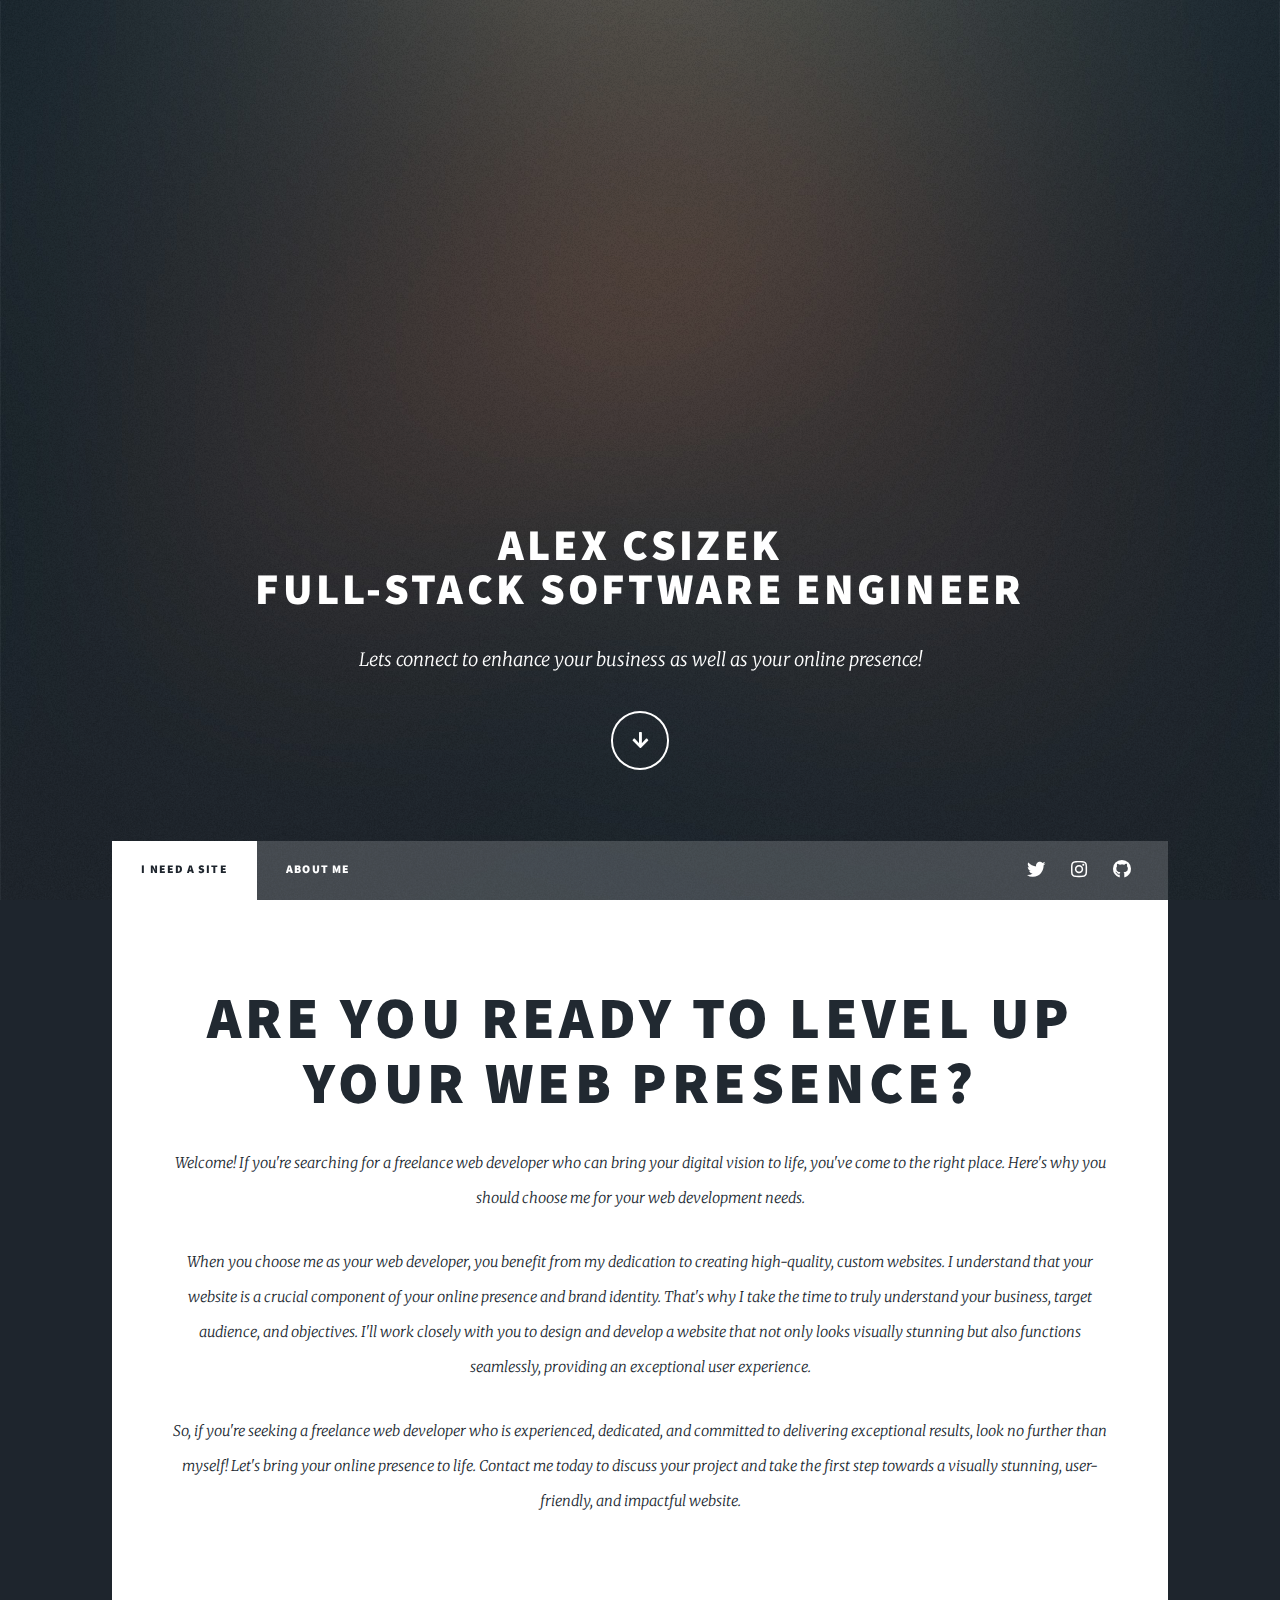
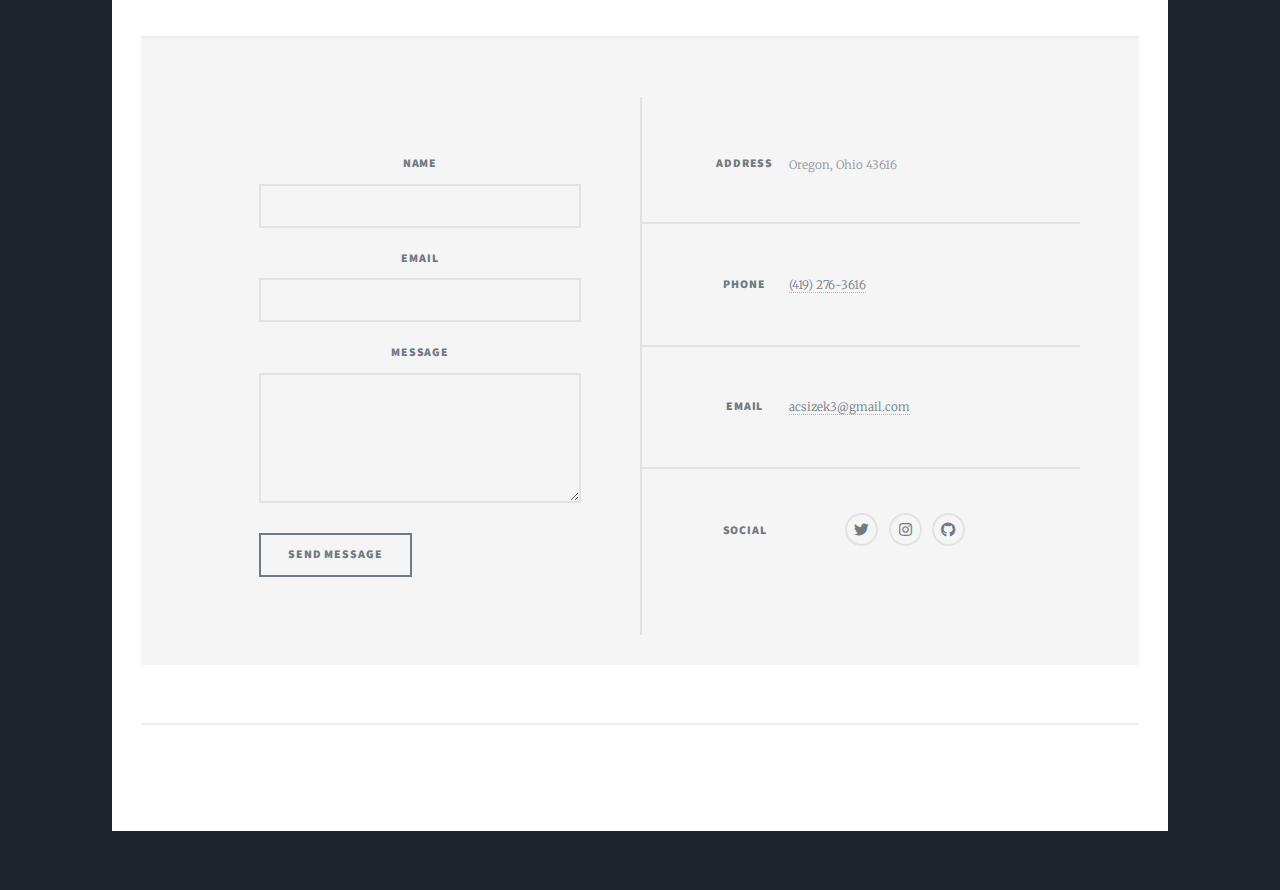
<file: index.html>
<!DOCTYPE HTML>
<!--
	Massively by HTML5 UP
	html5up.net | @ajlkn
	Free for personal and commercial use under the CCA 3.0 license (html5up.net/license)
-->
<html>
	<head>
		<title>Alex Csizek | Software Engineer</title>
		<meta charset="utf-8" />
		<meta name="viewport" content="width=device-width, initial-scale=1, user-scalable=no" />
		<link rel="stylesheet" href="assets/css/main.css" />
		<noscript><link rel="stylesheet" href="assets/css/noscript.css" /></noscript>
	</head>
	<body class="is-preload">

		<!-- Wrapper -->
			<div id="wrapper" class="fade-in">

				<!-- Intro -->
					<div id="intro">
						<h1>Alex Csizek<br />
						full-stack software engineer</h1>
						<p>Lets connect to enhance your business as well as your online presence!</p>
						<ul class="actions">
							<li><a href="#header" class="button icon solid solo fa-arrow-down scrolly">Continue</a></li>
						</ul>
					</div>

				<!-- Header -->
					<header id="header">
						<a href="index.html" class="logo">Home</a>
					</header>

				<!-- Nav -->
					<nav id="nav">
						<ul class="links">
							<li class="active"><a href="index.html">I need a site</a></li>
							<li><a href="generic.html">About Me</a></li>
							<!--<li><a href="elements.html">Projects</a></li>-->
						</ul>
						<ul class="icons">
							<li><a href="https://twitter.com/AlexCsizek_Dev" class="icon brands fa-twitter"><span class="label">Twitter</span></a></li>
							<li><a href="https://www.instagram.com/csizekalex/" class="icon brands fa-instagram"><span class="label">Instagram</span></a></li>
							<li><a href="https://github.com/acsizek" class="icon brands fa-github"><span class="label">GitHub</span></a></li>
						</ul>
					</nav>

				<!-- Main -->
					<div id="main">

						<!-- Featured Post -->
							<article class="post featured">
								<header class="major">
									
									<h2>Are you ready to level up your web presence?</h2>
									<p>Welcome! If you're searching for a freelance 
										web developer who can bring your digital vision to life, you've come to the right place. 
										Here's why you should choose me for your web development needs.</p>
										<p>When you choose me as your web developer, you benefit from my dedication to creating high-quality, custom websites. I understand that your website is a crucial component of your online presence and brand identity. 
											That's why I take the time to truly understand your business, target audience, and objectives. 
											I'll work closely with you to design and develop a website that not only looks visually stunning but also functions seamlessly, providing an exceptional user experience.</p>
										<p>So, if you're seeking a freelance web developer who is experienced, dedicated, and committed to delivering exceptional results, look no further than myself! Let's bring your online presence to life. 
											Contact me today to discuss your project and take the first step towards a visually stunning, user-friendly, and impactful website.	</p>
								</header>
								
							</article>

						

				<!-- Footer -->
					<footer id="footer">
							
						<section>
							<form method="post" action="#">
								<div class="fields">
									<div class="field">
										<label for="name">Name</label>
										<input type="text" name="name" id="name" />
									</div>
									<div class="field">
										<label for="email">Email</label>
										<input type="text" name="email" id="email" />
									</div>
									<div class="field">
										<label for="message">Message</label>
										<textarea name="message" id="message" rows="3"></textarea>
									</div>
								</div>
								<ul class="actions">
									<li><input type="submit" value="Send Message" /></li>
								</ul>
							</form>
						</section>
						<section class="split contact">
							<section class="alt">
								<h3>Address</h3>
								<p>
								Oregon, Ohio 43616</p>
							</section>
							<section>
								<h3>Phone</h3>
								<p><a href="#">(419) 276-3616</a></p>
							</section>
							<section>
								<h3>Email</h3>
								<p><a href="#">acsizek3@gmail.com</a></p>
							</section>
							<section>
								<h3>Social</h3>
								<ul class="icons alt">
									<li><a href="https://twitter.com/AlexCsizek_Dev" class="icon brands alt fa-twitter"><span class="label">Twitter</span></a></li>
									<li><a href="https://www.instagram.com/csizekalex/" class="icon brands alt fa-instagram"><span class="label">Instagram</span></a></li>
									<li><a href="https://github.com/acsizek" class="icon brands alt fa-github"><span class="label">GitHub</span></a></li>
								</ul>
							</section>
						</section>
					</footer>

				<!-- Copyright -->
					<div id="copyright">
						<ul><li>&copy; Untitled</li><li>Design: <a href="https://html5up.net">HTML5 UP</a></li></ul>
					</div>

			</div>

		<!-- Scripts -->
			<script src="assets/js/jquery.min.js"></script>
			<script src="assets/js/jquery.scrollex.min.js"></script>
			<script src="assets/js/jquery.scrolly.min.js"></script>
			<script src="assets/js/browser.min.js"></script>
			<script src="assets/js/breakpoints.min.js"></script>
			<script src="assets/js/util.js"></script>
			<script src="assets/js/main.js"></script>

	</body>
</html>
</file>
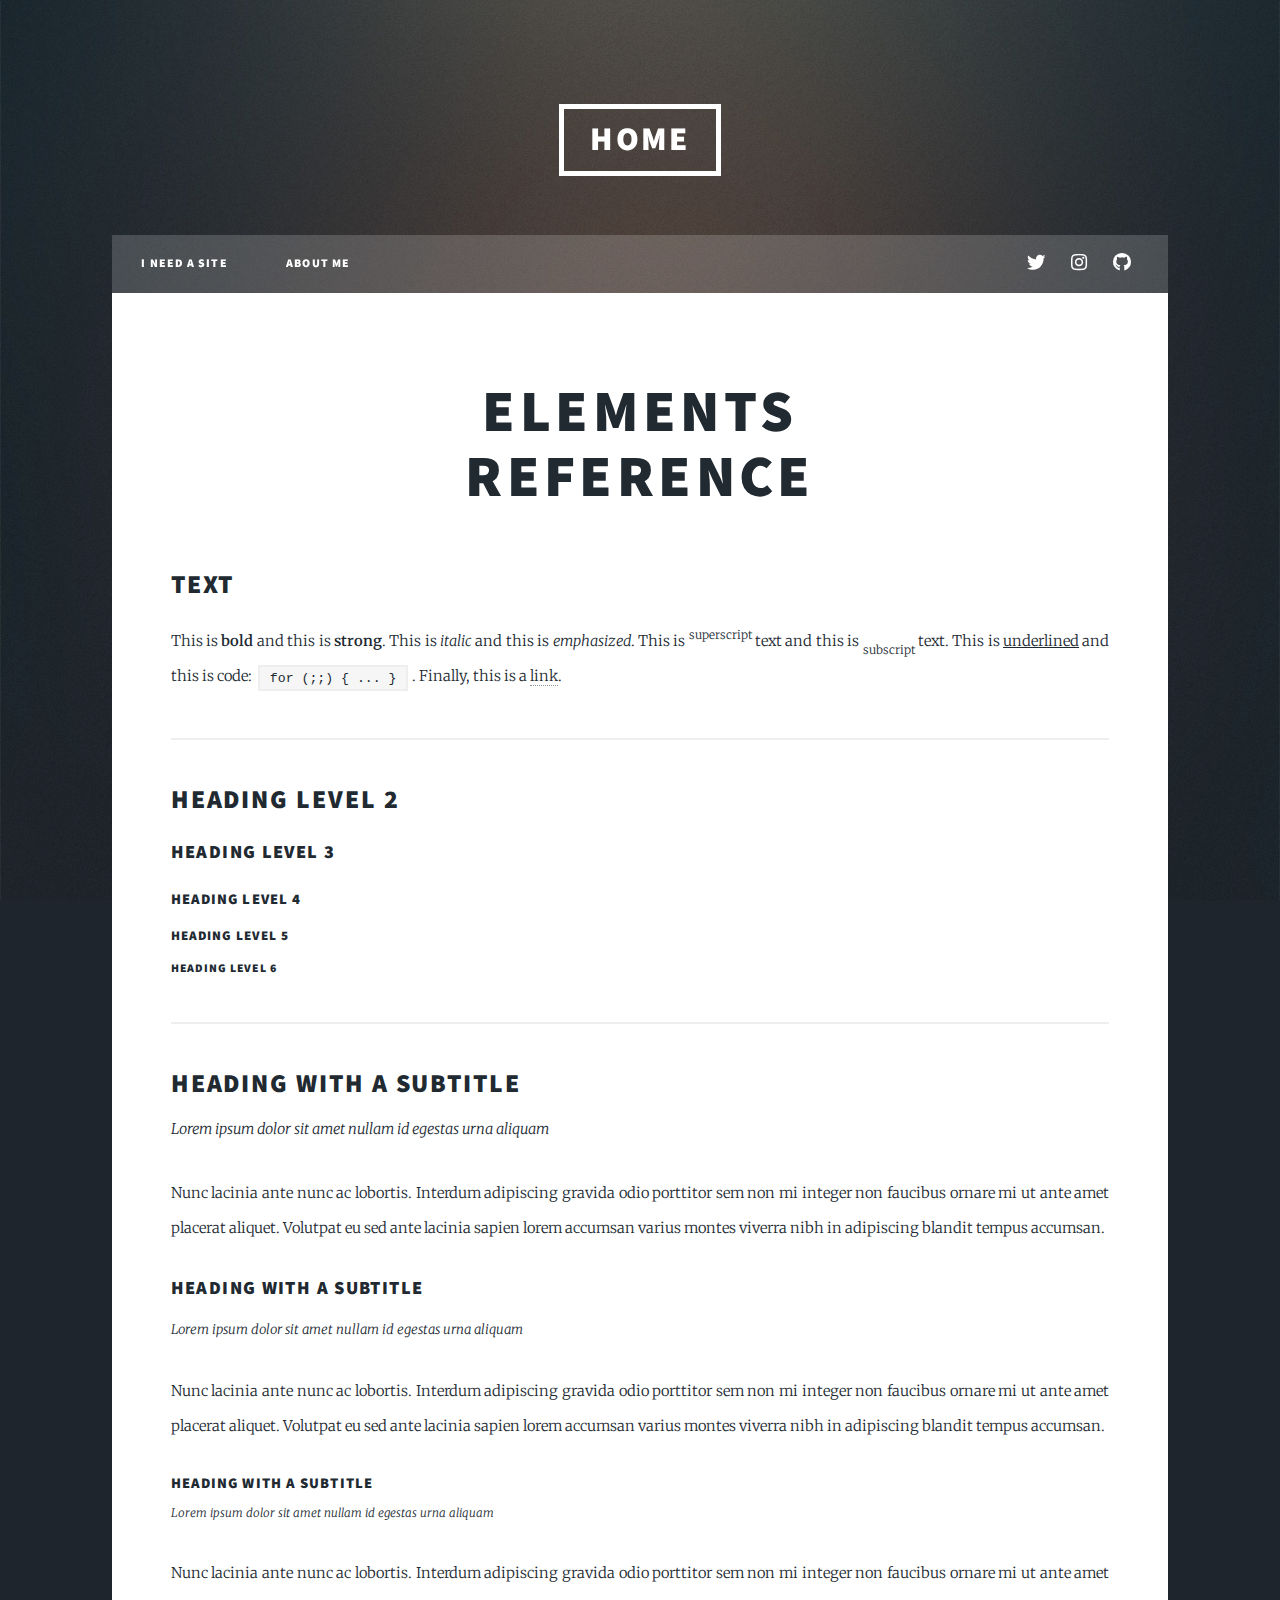
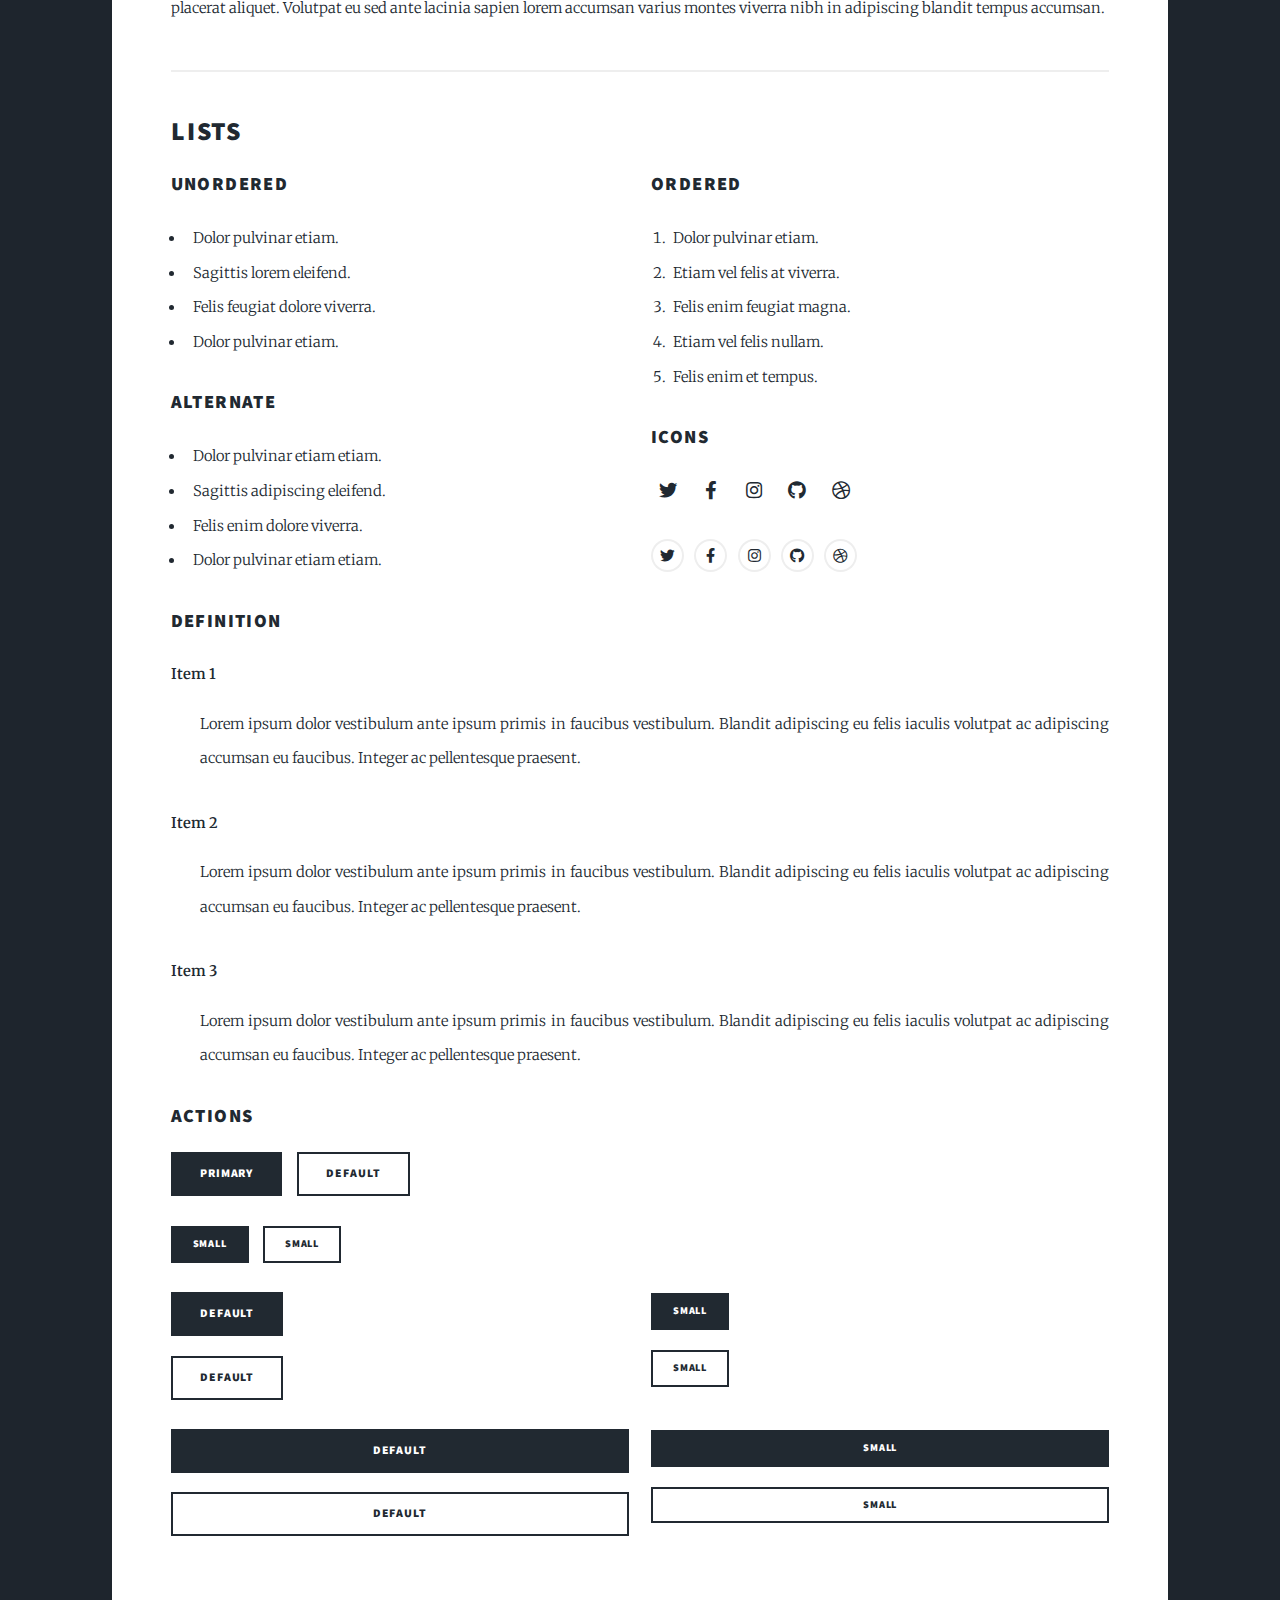
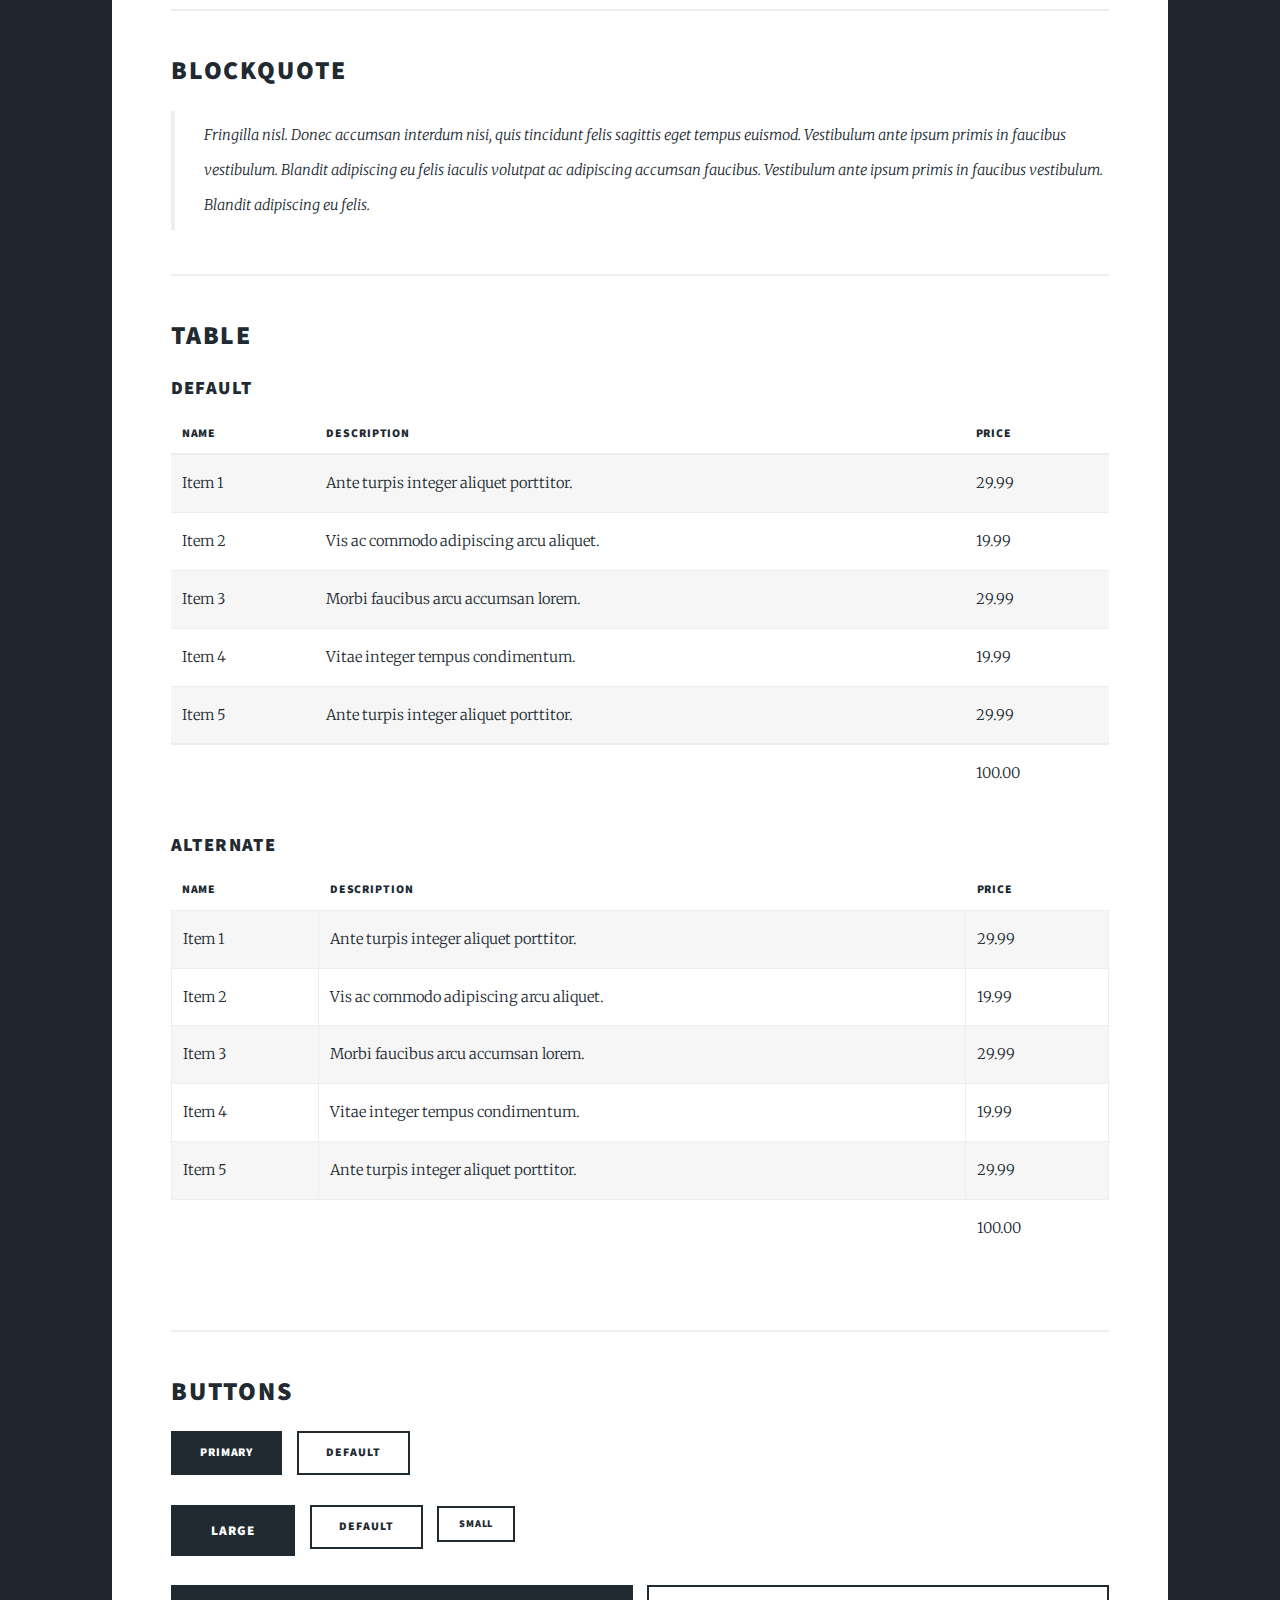
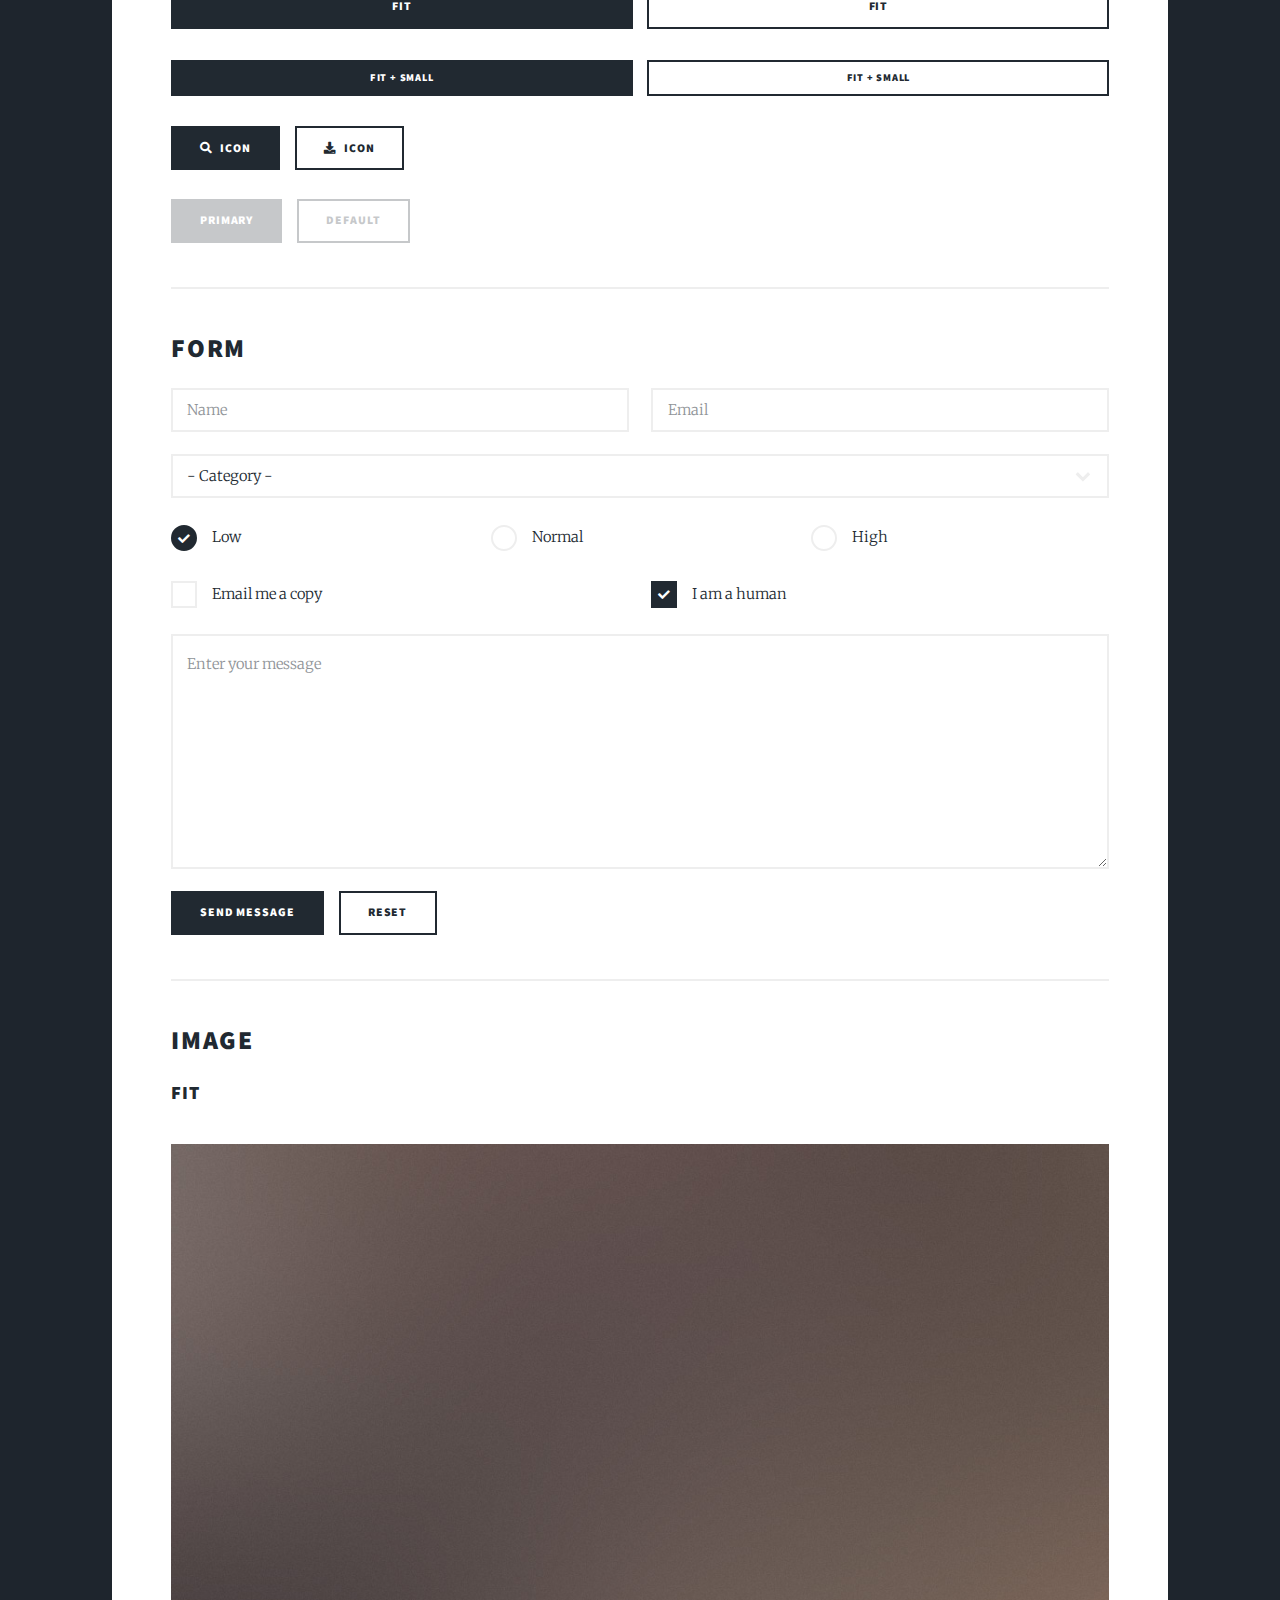
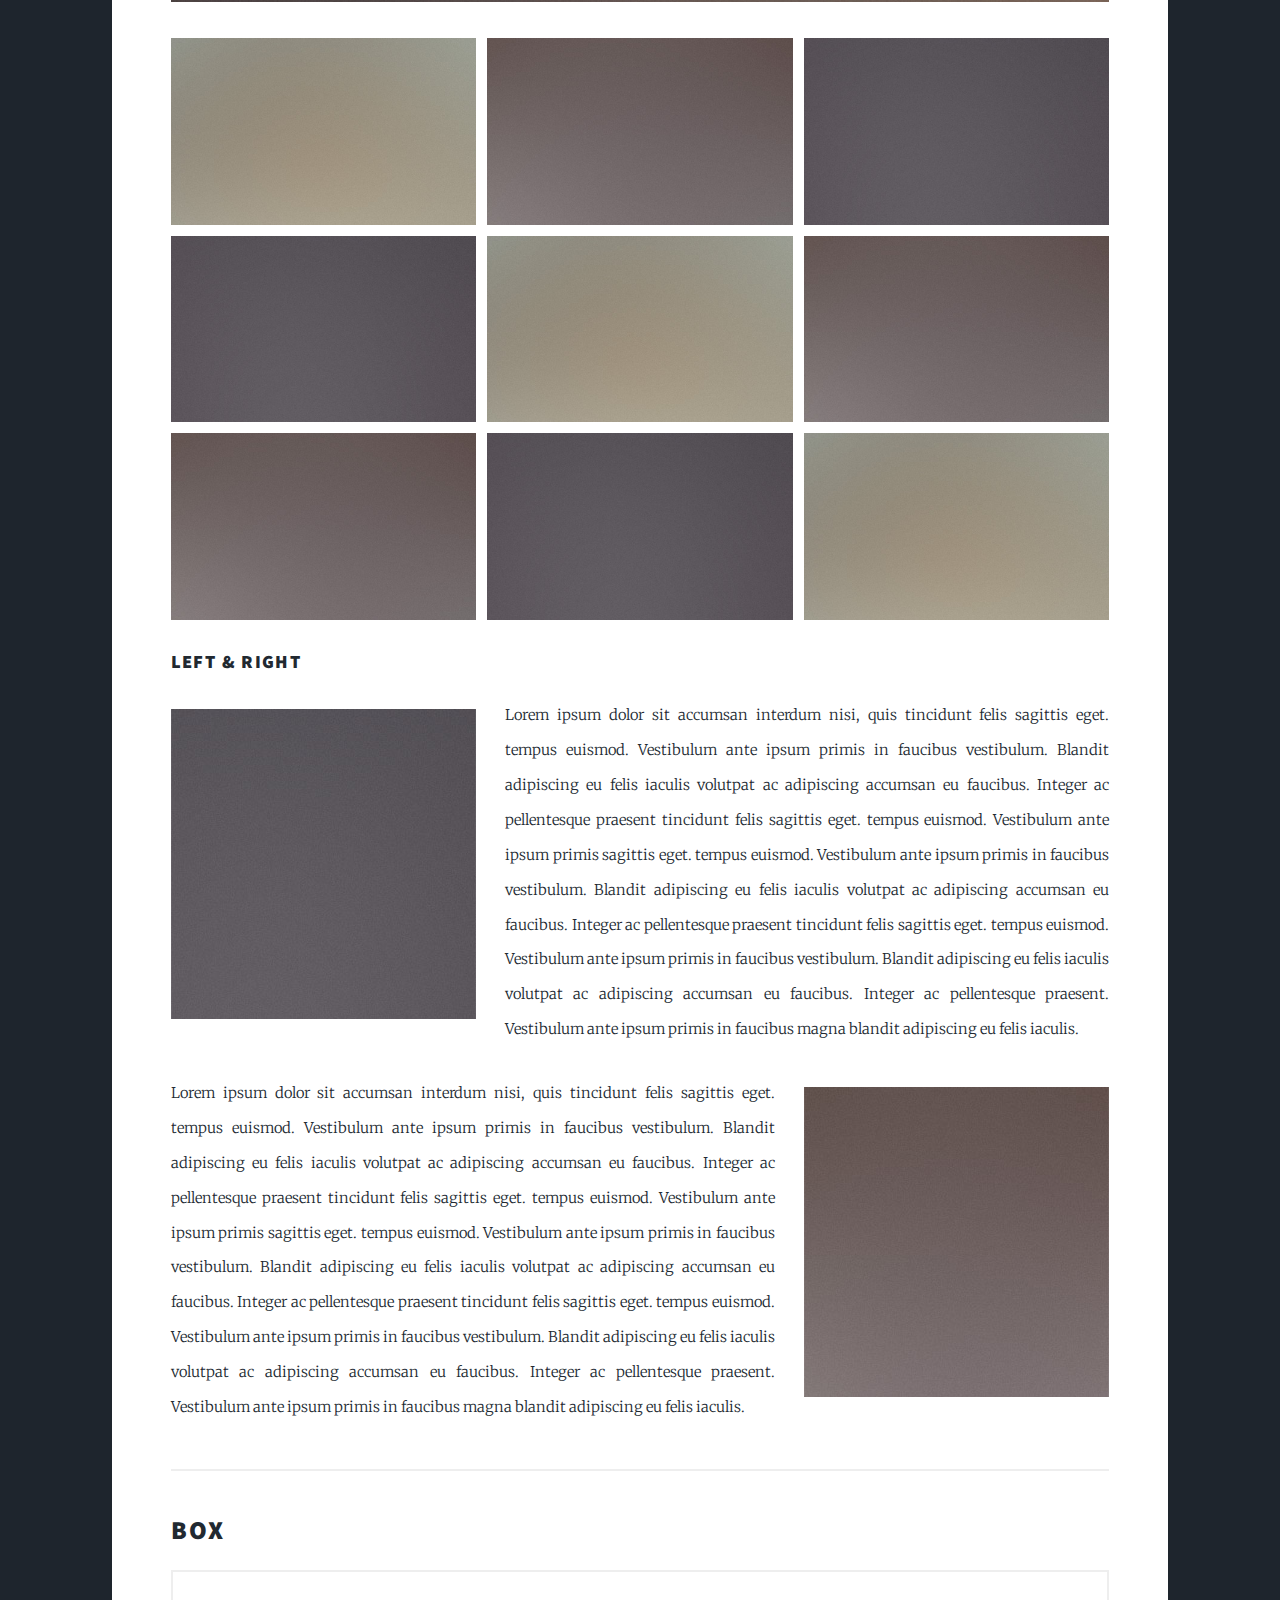
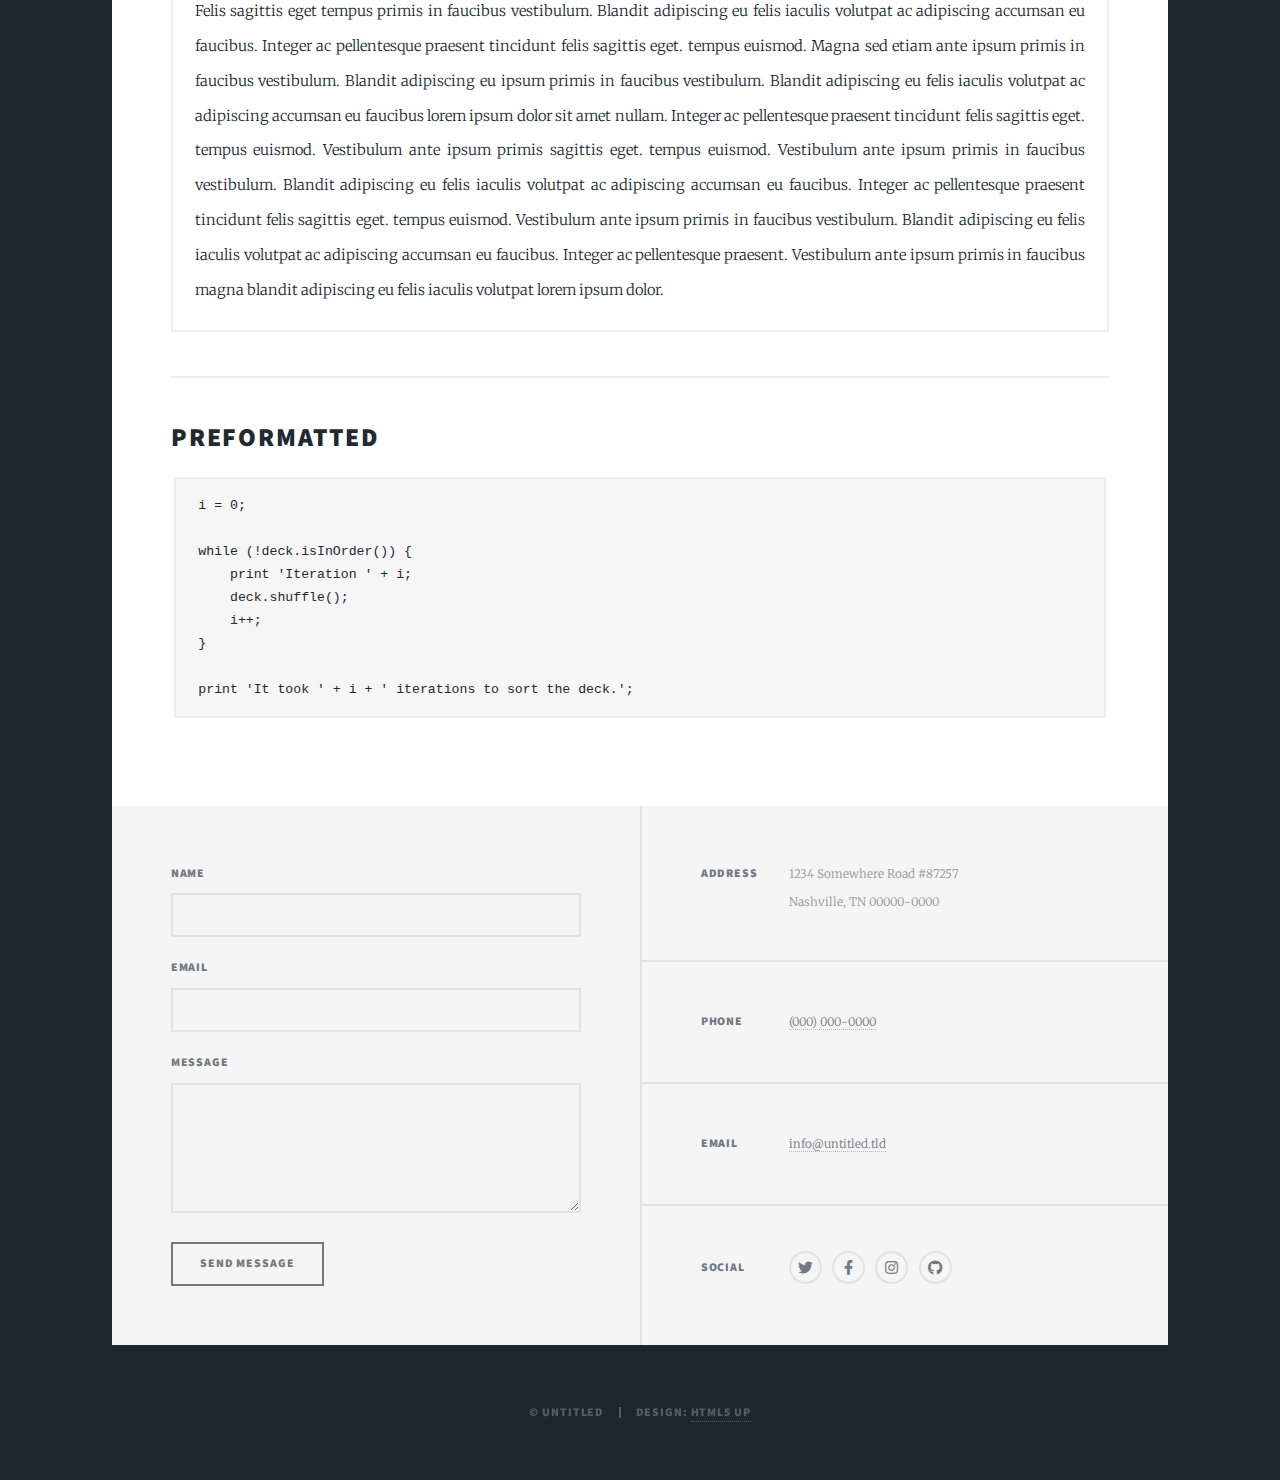
<file: elements.html>
<!DOCTYPE HTML>
<!--
	Massively by HTML5 UP
	html5up.net | @ajlkn
	Free for personal and commercial use under the CCA 3.0 license (html5up.net/license)
-->
<html>
	<head>
		<title>Elements Reference - Massively by HTML5 UP</title>
		<meta charset="utf-8" />
		<meta name="viewport" content="width=device-width, initial-scale=1, user-scalable=no" />
		<link rel="stylesheet" href="assets/css/main.css" />
		<noscript><link rel="stylesheet" href="assets/css/noscript.css" /></noscript>
	</head>
	<body class="is-preload">

		<!-- Wrapper -->
			<div id="wrapper">

				<!-- Header -->
					<header id="header">
						<a href="index.html" class="logo">Home</a>
					</header>

				<!-- Nav -->
					<nav id="nav">
						<ul class="links">
							<li><a href="index.html">I need a site</a></li>
							<li><a href="generic.html">About Me</a></li>
							<!--<li><a href="elements.html">Projects</a></li>*/-->
						</ul>
						<ul class="icons">
							<li><a href="https://twitter.com/AlexCsizek_Dev" class="icon brands fa-twitter"><span class="label">Twitter</span></a></li>
							<li><a href="https://www.instagram.com/csizekalex/" class="icon brands fa-instagram"><span class="label">Instagram</span></a></li>
							<li><a href="https://github.com/acsizek" class="icon brands fa-github"><span class="label">GitHub</span></a></li>
						</ul>
					</nav>

				<!-- Main -->
					<div id="main">

						<!-- Post -->
							<section class="post">
								<header class="major">
									<h1>Elements<br />
									Reference</h1>
								</header>

								<!-- Text stuff -->
									<h2>Text</h2>
									<p>This is <b>bold</b> and this is <strong>strong</strong>. This is <i>italic</i> and this is <em>emphasized</em>.
									This is <sup>superscript</sup> text and this is <sub>subscript</sub> text.
									This is <u>underlined</u> and this is code: <code>for (;;) { ... }</code>.
									Finally, this is a <a href="#">link</a>.</p>
									<hr />
									<h2>Heading Level 2</h2>
									<h3>Heading Level 3</h3>
									<h4>Heading Level 4</h4>
									<h5>Heading Level 5</h5>
									<h6>Heading Level 6</h6>
									<hr />
									<header>
										<h2>Heading with a Subtitle</h2>
										<p>Lorem ipsum dolor sit amet nullam id egestas urna aliquam</p>
									</header>
									<p>Nunc lacinia ante nunc ac lobortis. Interdum adipiscing gravida odio porttitor sem non mi integer non faucibus ornare mi ut ante amet placerat aliquet. Volutpat eu sed ante lacinia sapien lorem accumsan varius montes viverra nibh in adipiscing blandit tempus accumsan.</p>
									<header>
										<h3>Heading with a Subtitle</h3>
										<p>Lorem ipsum dolor sit amet nullam id egestas urna aliquam</p>
									</header>
									<p>Nunc lacinia ante nunc ac lobortis. Interdum adipiscing gravida odio porttitor sem non mi integer non faucibus ornare mi ut ante amet placerat aliquet. Volutpat eu sed ante lacinia sapien lorem accumsan varius montes viverra nibh in adipiscing blandit tempus accumsan.</p>
									<header>
										<h4>Heading with a Subtitle</h4>
										<p>Lorem ipsum dolor sit amet nullam id egestas urna aliquam</p>
									</header>
									<p>Nunc lacinia ante nunc ac lobortis. Interdum adipiscing gravida odio porttitor sem non mi integer non faucibus ornare mi ut ante amet placerat aliquet. Volutpat eu sed ante lacinia sapien lorem accumsan varius montes viverra nibh in adipiscing blandit tempus accumsan.</p>

									<hr />

								<!-- Lists -->
									<h2>Lists</h2>
									<div class="row">
										<div class="col-6 col-12-small">

											<h3>Unordered</h3>
											<ul>
												<li>Dolor pulvinar etiam.</li>
												<li>Sagittis lorem eleifend.</li>
												<li>Felis feugiat dolore viverra.</li>
												<li>Dolor pulvinar etiam.</li>
											</ul>

											<h3>Alternate</h3>
											<ul class="alt">
												<li>Dolor pulvinar etiam etiam.</li>
												<li>Sagittis adipiscing eleifend.</li>
												<li>Felis enim dolore viverra.</li>
												<li>Dolor pulvinar etiam etiam.</li>
											</ul>

										</div>
										<div class="col-6 col-12-small">

											<h3>Ordered</h3>
											<ol>
												<li>Dolor pulvinar etiam.</li>
												<li>Etiam vel felis at viverra.</li>
												<li>Felis enim feugiat magna.</li>
												<li>Etiam vel felis nullam.</li>
												<li>Felis enim et tempus.</li>
											</ol>

											<h3>Icons</h3>
											<ul class="icons">
												<li><a href="#" class="icon brands fa-twitter"><span class="label">Twitter</span></a></li>
												<li><a href="#" class="icon brands fa-facebook-f"><span class="label">Facebook</span></a></li>
												<li><a href="#" class="icon brands fa-instagram"><span class="label">Instagram</span></a></li>
												<li><a href="#" class="icon brands fa-github"><span class="label">Github</span></a></li>
												<li><a href="#" class="icon brands fa-dribbble"><span class="label">Dribbble</span></a></li>
											</ul>
											<ul class="icons alt">
												<li><a href="#" class="icon brands alt fa-twitter"><span class="label">Twitter</span></a></li>
												<li><a href="#" class="icon brands alt fa-facebook-f"><span class="label">Facebook</span></a></li>
												<li><a href="#" class="icon brands alt fa-instagram"><span class="label">Instagram</span></a></li>
												<li><a href="#" class="icon brands alt fa-github"><span class="label">Github</span></a></li>
												<li><a href="#" class="icon brands alt fa-dribbble"><span class="label">Dribbble</span></a></li>
											</ul>

										</div>
									</div>
									<h3>Definition</h3>
									<dl>
										<dt>Item 1</dt>
										<dd>
											<p>Lorem ipsum dolor vestibulum ante ipsum primis in faucibus vestibulum. Blandit adipiscing eu felis iaculis volutpat ac adipiscing accumsan eu faucibus. Integer ac pellentesque praesent.</p>
										</dd>
										<dt>Item 2</dt>
										<dd>
											<p>Lorem ipsum dolor vestibulum ante ipsum primis in faucibus vestibulum. Blandit adipiscing eu felis iaculis volutpat ac adipiscing accumsan eu faucibus. Integer ac pellentesque praesent.</p>
										</dd>
										<dt>Item 3</dt>
										<dd>
											<p>Lorem ipsum dolor vestibulum ante ipsum primis in faucibus vestibulum. Blandit adipiscing eu felis iaculis volutpat ac adipiscing accumsan eu faucibus. Integer ac pellentesque praesent.</p>
										</dd>
									</dl>

									<h3>Actions</h3>
									<ul class="actions">
										<li><a href="#" class="button primary">Primary</a></li>
										<li><a href="#" class="button">Default</a></li>
									</ul>
									<ul class="actions small">
										<li><a href="#" class="button primary small">Small</a></li>
										<li><a href="#" class="button small">Small</a></li>
									</ul>
									<div class="row">
										<div class="col-6 col-12-small">
											<ul class="actions stacked">
												<li><a href="#" class="button primary">Default</a></li>
												<li><a href="#" class="button">Default</a></li>
											</ul>
										</div>
										<div class="col-6 col-12-small">
											<ul class="actions stacked">
												<li><a href="#" class="button primary small">Small</a></li>
												<li><a href="#" class="button small">Small</a></li>
											</ul>
										</div>
									</div>
									<div class="row">
										<div class="col-6 col-12-small">
											<ul class="actions stacked">
												<li><a href="#" class="button primary fit">Default</a></li>
												<li><a href="#" class="button fit">Default</a></li>
											</ul>
										</div>
										<div class="col-6 col-12-small">
											<ul class="actions stacked">
												<li><a href="#" class="button primary small fit">Small</a></li>
												<li><a href="#" class="button small fit">Small</a></li>
											</ul>
										</div>
									</div>

									<hr />

								<!-- Blockquote -->
									<h2>Blockquote</h2>
									<blockquote>Fringilla nisl. Donec accumsan interdum nisi, quis tincidunt felis sagittis eget tempus euismod. Vestibulum ante ipsum primis in faucibus vestibulum. Blandit adipiscing eu felis iaculis volutpat ac adipiscing accumsan faucibus. Vestibulum ante ipsum primis in faucibus vestibulum. Blandit adipiscing eu felis.</blockquote>

									<hr />

								<!-- Table -->
									<h2>Table</h2>

									<h3>Default</h3>
									<div class="table-wrapper">
										<table>
											<thead>
												<tr>
													<th>Name</th>
													<th>Description</th>
													<th>Price</th>
												</tr>
											</thead>
											<tbody>
												<tr>
													<td>Item 1</td>
													<td>Ante turpis integer aliquet porttitor.</td>
													<td>29.99</td>
												</tr>
												<tr>
													<td>Item 2</td>
													<td>Vis ac commodo adipiscing arcu aliquet.</td>
													<td>19.99</td>
												</tr>
												<tr>
													<td>Item 3</td>
													<td> Morbi faucibus arcu accumsan lorem.</td>
													<td>29.99</td>
												</tr>
												<tr>
													<td>Item 4</td>
													<td>Vitae integer tempus condimentum.</td>
													<td>19.99</td>
												</tr>
												<tr>
													<td>Item 5</td>
													<td>Ante turpis integer aliquet porttitor.</td>
													<td>29.99</td>
												</tr>
											</tbody>
											<tfoot>
												<tr>
													<td colspan="2"></td>
													<td>100.00</td>
												</tr>
											</tfoot>
										</table>
									</div>

									<h3>Alternate</h3>
									<div class="table-wrapper">
										<table class="alt">
											<thead>
												<tr>
													<th>Name</th>
													<th>Description</th>
													<th>Price</th>
												</tr>
											</thead>
											<tbody>
												<tr>
													<td>Item 1</td>
													<td>Ante turpis integer aliquet porttitor.</td>
													<td>29.99</td>
												</tr>
												<tr>
													<td>Item 2</td>
													<td>Vis ac commodo adipiscing arcu aliquet.</td>
													<td>19.99</td>
												</tr>
												<tr>
													<td>Item 3</td>
													<td> Morbi faucibus arcu accumsan lorem.</td>
													<td>29.99</td>
												</tr>
												<tr>
													<td>Item 4</td>
													<td>Vitae integer tempus condimentum.</td>
													<td>19.99</td>
												</tr>
												<tr>
													<td>Item 5</td>
													<td>Ante turpis integer aliquet porttitor.</td>
													<td>29.99</td>
												</tr>
											</tbody>
											<tfoot>
												<tr>
													<td colspan="2"></td>
													<td>100.00</td>
												</tr>
											</tfoot>
										</table>
									</div>

									<hr />

								<!-- Buttons -->
									<h2>Buttons</h2>
									<ul class="actions">
										<li><a href="#" class="button primary">Primary</a></li>
										<li><a href="#" class="button">Default</a></li>
									</ul>
									<ul class="actions">
										<li><a href="#" class="button primary large">Large</a></li>
										<li><a href="#" class="button">Default</a></li>
										<li><a href="#" class="button small">Small</a></li>
									</ul>
									<ul class="actions fit">
										<li><a href="#" class="button primary fit">Fit</a></li>
										<li><a href="#" class="button fit">Fit</a></li>
									</ul>
									<ul class="actions fit small">
										<li><a href="#" class="button primary fit small">Fit + Small</a></li>
										<li><a href="#" class="button fit small">Fit + Small</a></li>
									</ul>
									<ul class="actions">
										<li><a href="#" class="button primary icon solid fa-search">Icon</a></li>
										<li><a href="#" class="button icon solid fa-download">Icon</a></li>
									</ul>
									<ul class="actions">
										<li><span class="button primary disabled">Primary</span></li>
										<li><span class="button disabled">Default</span></li>
									</ul>

									<hr />

								<!-- Form -->
									<h2>Form</h2>

									<form method="post" action="#">
										<div class="row gtr-uniform">
											<div class="col-6 col-12-xsmall">
												<input type="text" name="demo-name" id="demo-name" value="" placeholder="Name" />
											</div>
											<div class="col-6 col-12-xsmall">
												<input type="email" name="demo-email" id="demo-email" value="" placeholder="Email" />
											</div>
											<!-- Break -->
											<div class="col-12">
												<select name="demo-category" id="demo-category">
													<option value="">- Category -</option>
													<option value="1">Manufacturing</option>
													<option value="1">Shipping</option>
													<option value="1">Administration</option>
													<option value="1">Human Resources</option>
												</select>
											</div>
											<!-- Break -->
											<div class="col-4 col-12-small">
												<input type="radio" id="demo-priority-low" name="demo-priority" checked>
												<label for="demo-priority-low">Low</label>
											</div>
											<div class="col-4 col-12-small">
												<input type="radio" id="demo-priority-normal" name="demo-priority">
												<label for="demo-priority-normal">Normal</label>
											</div>
											<div class="col-4 col-12-small">
												<input type="radio" id="demo-priority-high" name="demo-priority">
												<label for="demo-priority-high">High</label>
											</div>
											<!-- Break -->
											<div class="col-6 col-12-small">
												<input type="checkbox" id="demo-copy" name="demo-copy">
												<label for="demo-copy">Email me a copy</label>
											</div>
											<div class="col-6 col-12-small">
												<input type="checkbox" id="demo-human" name="demo-human" checked>
												<label for="demo-human">I am a human</label>
											</div>
											<!-- Break -->
											<div class="col-12">
												<textarea name="demo-message" id="demo-message" placeholder="Enter your message" rows="6"></textarea>
											</div>
											<!-- Break -->
											<div class="col-12">
												<ul class="actions">
													<li><input type="submit" value="Send Message" class="primary" /></li>
													<li><input type="reset" value="Reset" /></li>
												</ul>
											</div>
										</div>
									</form>

									<hr />

								<!-- Image -->
									<h2>Image</h2>

									<h3>Fit</h3>
									<span class="image fit"><img src="images/pic01.jpg" alt="" /></span>
									<div class="box alt">
										<div class="row gtr-50 gtr-uniform">
											<div class="col-4"><span class="image fit"><img src="images/pic02.jpg" alt="" /></span></div>
											<div class="col-4"><span class="image fit"><img src="images/pic03.jpg" alt="" /></span></div>
											<div class="col-4"><span class="image fit"><img src="images/pic04.jpg" alt="" /></span></div>
											<!-- Break -->
											<div class="col-4"><span class="image fit"><img src="images/pic04.jpg" alt="" /></span></div>
											<div class="col-4"><span class="image fit"><img src="images/pic02.jpg" alt="" /></span></div>
											<div class="col-4"><span class="image fit"><img src="images/pic03.jpg" alt="" /></span></div>
											<!-- Break -->
											<div class="col-4"><span class="image fit"><img src="images/pic03.jpg" alt="" /></span></div>
											<div class="col-4"><span class="image fit"><img src="images/pic04.jpg" alt="" /></span></div>
											<div class="col-4"><span class="image fit"><img src="images/pic02.jpg" alt="" /></span></div>
										</div>
									</div>

									<h3>Left &amp; Right</h3>
									<p><span class="image left"><img src="images/pic08.jpg" alt="" /></span>Lorem ipsum dolor sit accumsan interdum nisi, quis tincidunt felis sagittis eget. tempus euismod. Vestibulum ante ipsum primis in faucibus vestibulum. Blandit adipiscing eu felis iaculis volutpat ac adipiscing accumsan eu faucibus. Integer ac pellentesque praesent tincidunt felis sagittis eget. tempus euismod. Vestibulum ante ipsum primis sagittis eget. tempus euismod. Vestibulum ante ipsum primis in faucibus vestibulum. Blandit adipiscing eu felis iaculis volutpat ac adipiscing accumsan eu faucibus. Integer ac pellentesque praesent tincidunt felis sagittis eget. tempus euismod. Vestibulum ante ipsum primis in faucibus vestibulum. Blandit adipiscing eu felis iaculis volutpat ac adipiscing accumsan eu faucibus. Integer ac pellentesque praesent. Vestibulum ante ipsum primis in faucibus magna blandit adipiscing eu felis iaculis.</p>
									<p><span class="image right"><img src="images/pic09.jpg" alt="" /></span>Lorem ipsum dolor sit accumsan interdum nisi, quis tincidunt felis sagittis eget. tempus euismod. Vestibulum ante ipsum primis in faucibus vestibulum. Blandit adipiscing eu felis iaculis volutpat ac adipiscing accumsan eu faucibus. Integer ac pellentesque praesent tincidunt felis sagittis eget. tempus euismod. Vestibulum ante ipsum primis sagittis eget. tempus euismod. Vestibulum ante ipsum primis in faucibus vestibulum. Blandit adipiscing eu felis iaculis volutpat ac adipiscing accumsan eu faucibus. Integer ac pellentesque praesent tincidunt felis sagittis eget. tempus euismod. Vestibulum ante ipsum primis in faucibus vestibulum. Blandit adipiscing eu felis iaculis volutpat ac adipiscing accumsan eu faucibus. Integer ac pellentesque praesent. Vestibulum ante ipsum primis in faucibus magna blandit adipiscing eu felis iaculis.</p>

									<hr />

								<!-- Box -->
									<h2>Box</h2>
									<div class="box">
										<p>Felis sagittis eget tempus primis in faucibus vestibulum. Blandit adipiscing eu felis iaculis volutpat ac adipiscing accumsan eu faucibus. Integer ac pellentesque praesent tincidunt felis sagittis eget. tempus euismod. Magna sed etiam ante ipsum primis in faucibus vestibulum. Blandit adipiscing eu ipsum primis in faucibus vestibulum. Blandit adipiscing eu felis iaculis volutpat ac adipiscing accumsan eu faucibus lorem ipsum dolor sit amet nullam. Integer ac pellentesque praesent tincidunt felis sagittis eget. tempus euismod. Vestibulum ante ipsum primis sagittis eget. tempus euismod. Vestibulum ante ipsum primis in faucibus vestibulum. Blandit adipiscing eu felis iaculis volutpat ac adipiscing accumsan eu faucibus. Integer ac pellentesque praesent tincidunt felis sagittis eget. tempus euismod. Vestibulum ante ipsum primis in faucibus vestibulum. Blandit adipiscing eu felis iaculis volutpat ac adipiscing accumsan eu faucibus. Integer ac pellentesque praesent. Vestibulum ante ipsum primis in faucibus magna blandit adipiscing eu felis iaculis volutpat lorem ipsum dolor.</p>
									</div>

									<hr />

								<!-- Preformatted Code -->
									<h2>Preformatted</h2>
									<pre><code>i = 0;

while (!deck.isInOrder()) {
    print 'Iteration ' + i;
    deck.shuffle();
    i++;
}

print 'It took ' + i + ' iterations to sort the deck.';
</code></pre>

							</section>

					</div>

				<!-- Footer -->
					<footer id="footer">
						<section>
							<form method="post" action="#">
								<div class="fields">
									<div class="field">
										<label for="name">Name</label>
										<input type="text" name="name" id="name" />
									</div>
									<div class="field">
										<label for="email">Email</label>
										<input type="text" name="email" id="email" />
									</div>
									<div class="field">
										<label for="message">Message</label>
										<textarea name="message" id="message" rows="3"></textarea>
									</div>
								</div>
								<ul class="actions">
									<li><input type="submit" value="Send Message" /></li>
								</ul>
							</form>
						</section>
						<section class="split contact">
							<section class="alt">
								<h3>Address</h3>
								<p>1234 Somewhere Road #87257<br />
								Nashville, TN 00000-0000</p>
							</section>
							<section>
								<h3>Phone</h3>
								<p><a href="#">(000) 000-0000</a></p>
							</section>
							<section>
								<h3>Email</h3>
								<p><a href="#">info@untitled.tld</a></p>
							</section>
							<section>
								<h3>Social</h3>
								<ul class="icons alt">
									<li><a href="#" class="icon brands alt fa-twitter"><span class="label">Twitter</span></a></li>
									<li><a href="#" class="icon brands alt fa-facebook-f"><span class="label">Facebook</span></a></li>
									<li><a href="#" class="icon brands alt fa-instagram"><span class="label">Instagram</span></a></li>
									<li><a href="#" class="icon brands alt fa-github"><span class="label">GitHub</span></a></li>
								</ul>
							</section>
						</section>
					</footer>

				<!-- Copyright -->
					<div id="copyright">
						<ul><li>&copy; Untitled</li><li>Design: <a href="https://html5up.net">HTML5 UP</a></li></ul>
					</div>

			</div>

		<!-- Scripts -->
			<script src="assets/js/jquery.min.js"></script>
			<script src="assets/js/jquery.scrollex.min.js"></script>
			<script src="assets/js/jquery.scrolly.min.js"></script>
			<script src="assets/js/browser.min.js"></script>
			<script src="assets/js/breakpoints.min.js"></script>
			<script src="assets/js/util.js"></script>
			<script src="assets/js/main.js"></script>

	</body>
</html>
</file>
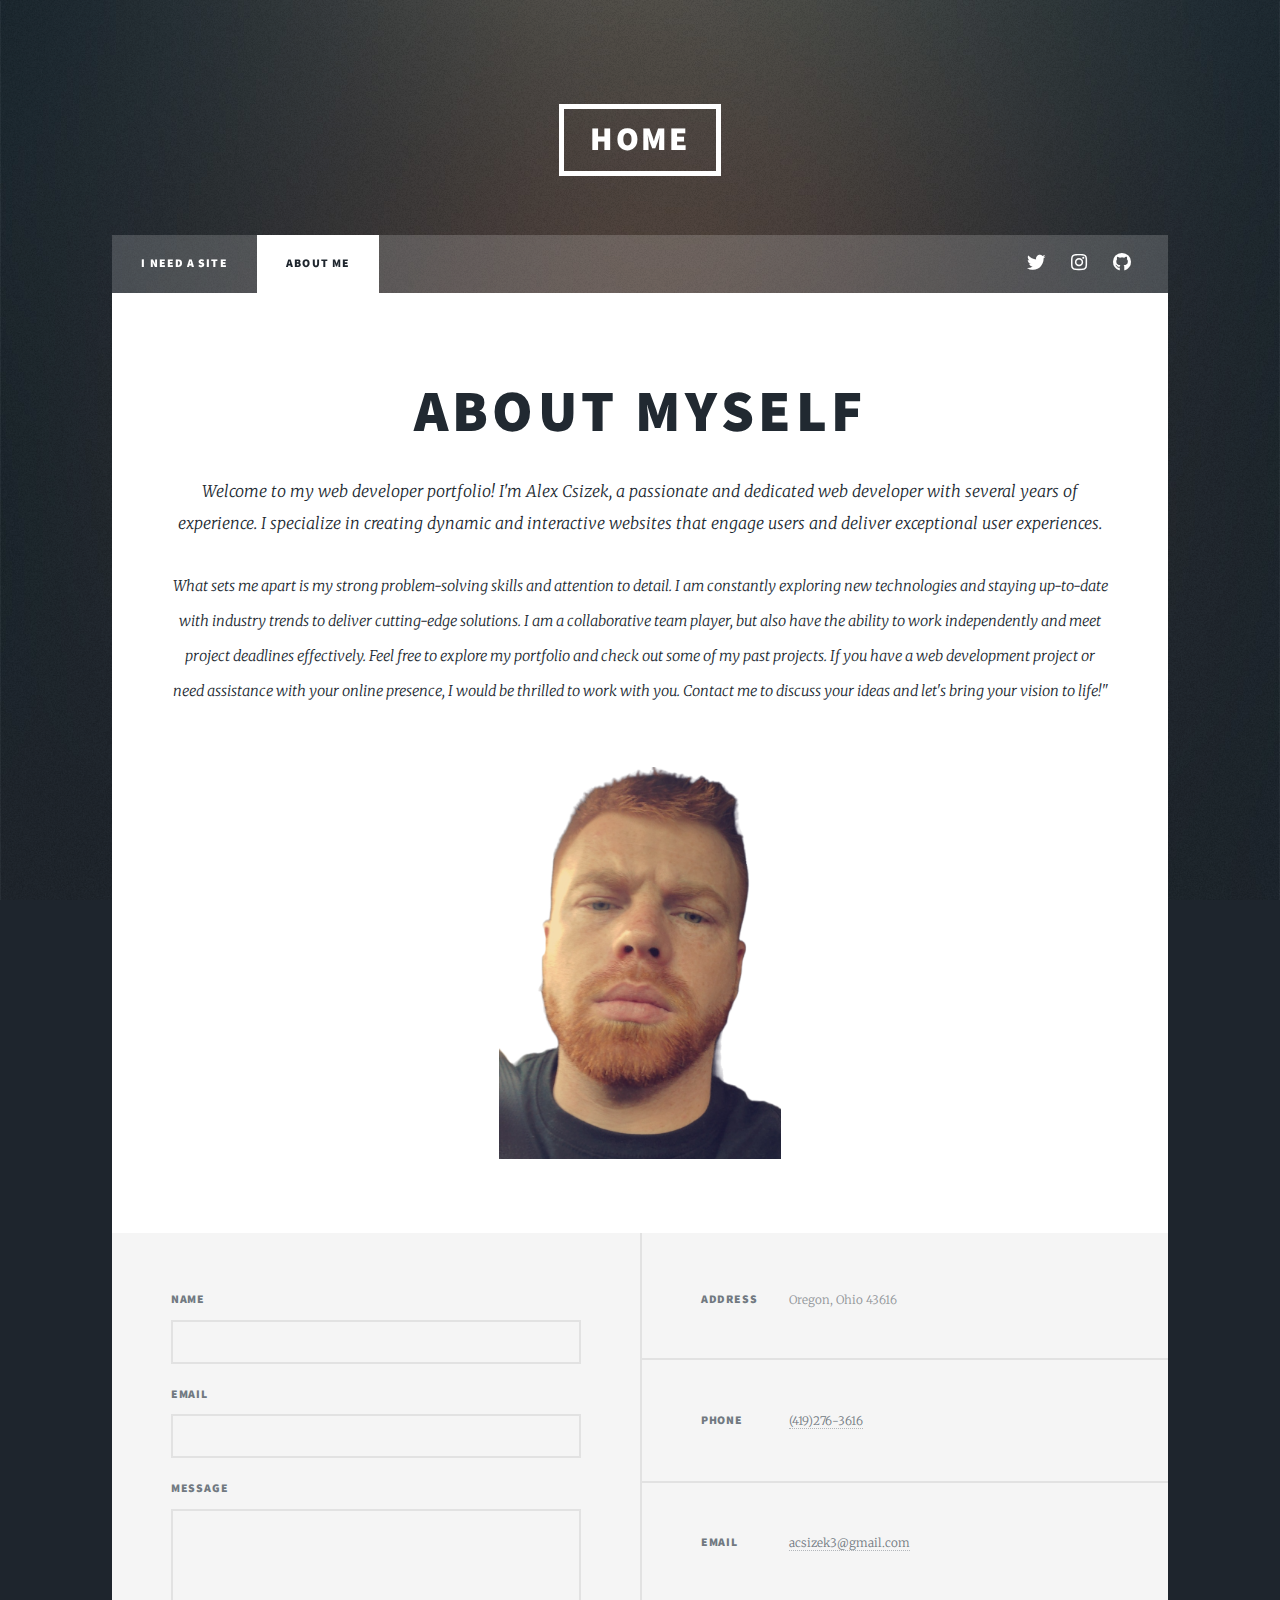
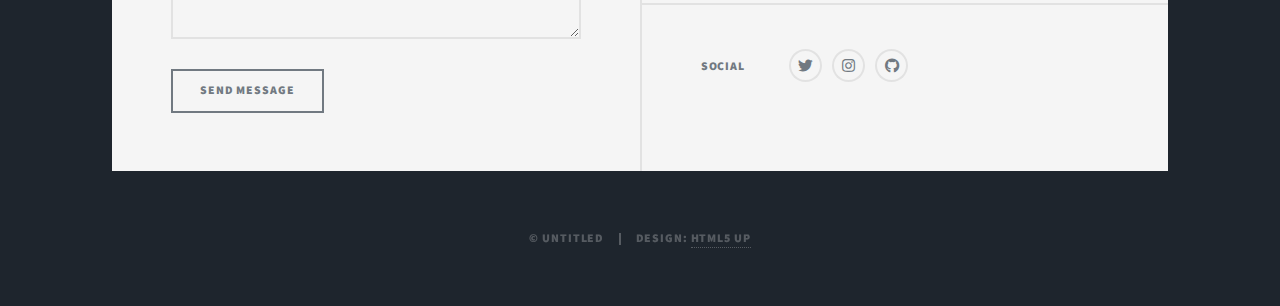
<file: generic.html>
<!DOCTYPE HTML>
<!--
	Massively by HTML5 UP
	html5up.net | @ajlkn
	Free for personal and commercial use under the CCA 3.0 license (html5up.net/license)
-->
<html>
	<head>
		<title>Generic Page - Massively by HTML5 UP</title>
		<meta charset="utf-8" />
		<meta name="viewport" content="width=device-width, initial-scale=1, user-scalable=no" />
		<link rel="stylesheet" href="assets/css/main.css" />
		<noscript><link rel="stylesheet" href="assets/css/noscript.css" /></noscript>
	</head>
	<body class="is-preload">

		<!-- Wrapper -->
			<div id="wrapper">

				<!-- Header -->
					<header id="header">
						<a href="index.html" class="logo">Home</a>
					</header>

				<!-- Nav -->
					<nav id="nav">
						<ul class="links">
							<li><a href="index.html">I need a site</a></li>
							<li class="active"><a href="generic.html">About Me</a></li>
							<!--<li><a href="elements.html">Projects</a></li>*/-->
						</ul>
						<ul class="icons">
							<li><a href="https://twitter.com/AlexCsizek_Dev" class="icon brands fa-twitter"><span class="label">Twitter</span></a></li>
							<li><a href="https://www.instagram.com/csizekalex/" class="icon brands fa-instagram"><span class="label">Instagram</span></a></li>
							<li><a href="https://github.com/acsizek" class="icon brands fa-github"><span class="label">GitHub</span></a></li>
						</ul>
					</nav>

				<!-- Main -->
					<div id="main">

						<!-- Post -->
							<section class="post">
								<header class="major">
									
									<h1>About myself</h1>
									<p>Welcome to my web developer portfolio! I'm Alex Csizek, a passionate and dedicated web developer with several years of experience.
										 I specialize in creating dynamic and interactive websites that engage users and deliver exceptional user experiences.</p>
									<p>What sets me apart is my strong problem-solving skills and attention to detail. I am constantly exploring new technologies and staying up-to-date with industry trends to deliver cutting-edge solutions. I am a collaborative team player, but also have the ability to work independently and meet project deadlines effectively.

										Feel free to explore my portfolio and check out some of my past projects. If you have a web development project or need assistance with your online presence, I would be thrilled to work with you. Contact me to discuss your ideas and let's bring your vision to life!"</p>	 
								</header>
								<div class="image main"><img src="images/My project.png" alt="" /></div>
								
							</section>

					</div>

				<!-- Footer -->
					<footer id="footer">
						<section>
							<form method="post" action="#">
								<div class="fields">
									<div class="field">
										<label for="name">Name</label>
										<input type="text" name="name" id="name" />
									</div>
									<div class="field">
										<label for="email">Email</label>
										<input type="text" name="email" id="email" />
									</div>
									<div class="field">
										<label for="message">Message</label>
										<textarea name="message" id="message" rows="3"></textarea>
									</div>
								</div>
								<ul class="actions">
									<li><input type="submit" value="Send Message" /></li>
								</ul>
							</form>
						</section>
						<section class="split contact">
							<section class="alt">
								<h3>Address</h3>
								<p>Oregon, Ohio 43616</p>
							</section>
							<section>
								<h3>Phone</h3>
								<p><a href="#">(419)276-3616</a></p>
							</section>
							<section>
								<h3>Email</h3>
								<p><a href="#">acsizek3@gmail.com</a></p>
							</section>
							<section>
								<h3>Social</h3>
								<ul class="icons alt">
									<li><a href="https://twitter.com/AlexCsizek_Dev" class="icon brands alt fa-twitter"><span class="label">Twitter</span></a></li>
									<li><a href="https://www.instagram.com/csizekalex/" class="icon brands alt fa-instagram"><span class="label">Instagram</span></a></li>
									<li><a href="https://github.com/acsizek" class="icon brands alt fa-github"><span class="label">GitHub</span></a></li>
								</ul>
							</section>
						</section>
					</footer>

				<!-- Copyright -->
					<div id="copyright">
						<ul><li>&copy; Untitled</li><li>Design: <a href="https://html5up.net">HTML5 UP</a></li></ul>
					</div>

			</div>

		<!-- Scripts -->
			<script src="assets/js/jquery.min.js"></script>
			<script src="assets/js/jquery.scrollex.min.js"></script>
			<script src="assets/js/jquery.scrolly.min.js"></script>
			<script src="assets/js/browser.min.js"></script>
			<script src="assets/js/breakpoints.min.js"></script>
			<script src="assets/js/util.js"></script>
			<script src="assets/js/main.js"></script>

	</body>
</html>
</file>
<file: assets/css/main.css>
@import url(fontawesome-all.min.css);
@import url("https://fonts.googleapis.com/css?family=Merriweather:300,700,300italic,700italic|Source+Sans+Pro:900");

/*
	Massively by HTML5 UP
	html5up.net | @ajlkn
	Free for personal and commercial use under the CCA 3.0 license (html5up.net/license)
*/

html, body, div, span, applet, object,
iframe, h1, h2, h3, h4, h5, h6, p, blockquote,
pre, a, abbr, acronym, address, big, cite,
code, del, dfn, em, img, ins, kbd, q, s, samp,
small, strike, strong, sub, sup, tt, var, b,
u, i, center, dl, dt, dd, ol, ul, li, fieldset,
form, label, legend, table, caption, tbody,
tfoot, thead, tr, th, td, article, aside,
canvas, details, embed, figure, figcaption,
footer, header, hgroup, menu, nav, output, ruby,
section, summary, time, mark, audio, video {
	margin: 0;
	padding: 0;
	border: 0;
	font-size: 100%;
	font: inherit;
	vertical-align: baseline;}

article, aside, details, figcaption, figure,
footer, header, hgroup, menu, nav, section {
	display: block;}

body {
	line-height: 1;
}

ol, ul {
	list-style: none;
}

blockquote, q {
	quotes: none;
}

	blockquote:before, blockquote:after, q:before, q:after {
		content: '';
		content: none;
	}

table {
	border-collapse: collapse;
	border-spacing: 0;
}

body {
	-webkit-text-size-adjust: none;
}

mark {
	background-color: transparent;
	color: inherit;
}

input::-moz-focus-inner {
	border: 0;
	padding: 0;
}

input, select, textarea {
	-moz-appearance: none;
	-webkit-appearance: none;
	-ms-appearance: none;
	appearance: none;
}

/* Basic */

	@-ms-viewport {
		width: device-width;
	}

	body {
		-ms-overflow-style: scrollbar;
	}

	@media screen and (max-width: 480px) {

		html, body {
			min-width: 320px;
		}

	}

	html {
		box-sizing: border-box;
	}

	*, *:before, *:after {
		box-sizing: inherit;
	}

	body {
		background-color: #1e252d;
	}

		body.is-preload *, body.is-preload *:before, body.is-preload *:after {
			-moz-animation: none !important;
			-webkit-animation: none !important;
			-ms-animation: none !important;
			animation: none !important;
			-moz-transition: none !important;
			-webkit-transition: none !important;
			-ms-transition: none !important;
			transition: none !important;
		}

/* Type */

	html {
		font-size: 16pt;
	}

		@media screen and (max-width: 1680px) {

			html {
				font-size: 12pt;
			}

		}

		@media screen and (max-width: 1280px) {

			html {
				font-size: 11pt;
			}

		}

		@media screen and (max-width: 360px) {

			html {
				font-size: 10pt;
			}

		}

	body {
		color: #212931;
	}

	body, input, select, textarea {
		font-family: "Merriweather", Georgia, serif;
		font-weight: 300;
		font-size: 1rem;
		line-height: 2.375;
	}

	a {
		-moz-transition: color 0.2s ease-in-out, background-color 0.2s ease-in-out, border-color 0.2s ease-in-out, box-shadow 0.2s ease-in-out;
		-webkit-transition: color 0.2s ease-in-out, background-color 0.2s ease-in-out, border-color 0.2s ease-in-out, box-shadow 0.2s ease-in-out;
		-ms-transition: color 0.2s ease-in-out, background-color 0.2s ease-in-out, border-color 0.2s ease-in-out, box-shadow 0.2s ease-in-out;
		transition: color 0.2s ease-in-out, background-color 0.2s ease-in-out, border-color 0.2s ease-in-out, box-shadow 0.2s ease-in-out;
		border-bottom: dotted 1px;
		text-decoration: none;
	}

		a:hover {
			border-bottom-color: transparent;
		}

	strong, b {
		font-weight: 600;
	}

	em, i {
		font-style: italic;
	}

	p {
		text-align: justify;
		margin: 0 0 2rem 0;
	}

	h1, h2, h3, h4, h5, h6 {
		font-family: "Source Sans Pro", Helvetica, sans-serif;
		font-weight: 900;
		line-height: 1.5;
		letter-spacing: 0.075em;
		text-transform: uppercase;
		margin: 0 0 1rem 0;
	}

		h1 a, h2 a, h3 a, h4 a, h5 a, h6 a {
			border-bottom: 0;
			color: inherit;
			text-decoration: none;
		}

	h1 {
		font-size: 4rem;
		line-height: 1.1;
		margin: 0 0 2rem 0;
	}

	h2 {
		font-size: 1.75rem;
		line-height: 1.3;
		margin: 0 0 1.5rem 0;
	}

	h3 {
		font-size: 1.25rem;
		margin: 0 0 1.5rem 0;
	}

	h4 {
		font-size: 1rem;
	}

	h5 {
		font-size: 0.9rem;
	}

	h6 {
		font-size: 0.8rem;
	}

	sub {
		font-size: 0.8rem;
		position: relative;
		top: 0.5rem;
	}

	sup {
		font-size: 0.8rem;
		position: relative;
		top: -0.5rem;
	}

	blockquote {
		border-left: solid 4px;
		font-style: italic;
		margin: 0 0 2rem 0;
		padding: 0.5rem 0 0.5rem 2rem;
	}

	code {
		border: solid 2px;
		font-family: "Courier New", monospace;
		font-size: 0.9rem;
		margin: 0 0.25rem;
		padding: 0.25rem 0.65rem;
	}

	pre {
		-webkit-overflow-scrolling: touch;
		font-family: "Courier New", monospace;
		font-size: 0.9rem;
		margin: 0 0 2rem 0;
	}

		pre code {
			display: block;
			line-height: 1.75;
			padding: 1rem 1.5rem;
			overflow-x: auto;
		}

	hr {
		border: 0;
		border-bottom: solid 2px;
		margin: 3rem 0;
	}

		hr.major {
			margin: 5rem 0;
		}

	.align-left {
		text-align: left;
	}

	.align-center {
		text-align: center;
	}

	.align-right {
		text-align: right;
	}

	input, select, textarea {
		color: #212931;
	}

	a {
		color: #212931;
		border-bottom-color: rgba(33, 41, 49, 0.5);
	}

		a:hover {
			border-bottom-color: transparent;
			color: #18bfef !important;
		}

	strong, b {
		color: #212931;
	}

	h1, h2, h3, h4, h5, h6 {
		color: #212931;
	}

	blockquote {
		border-left-color: #eeeeee;
	}

	code {
		background: rgba(220, 220, 220, 0.25);
		border-color: #eeeeee;
	}

	hr {
		border-bottom-color: #eeeeee;
	}

/* Row */

	.row {
		display: flex;
		flex-wrap: wrap;
		box-sizing: border-box;
		align-items: stretch;
	}

		.row > * {
			box-sizing: border-box;
		}

		.row.gtr-uniform > * > :last-child {
			margin-bottom: 0;
		}

		.row.aln-left {
			justify-content: flex-start;
		}

		.row.aln-center {
			justify-content: center;
		}

		.row.aln-right {
			justify-content: flex-end;
		}

		.row.aln-top {
			align-items: flex-start;
		}

		.row.aln-middle {
			align-items: center;
		}

		.row.aln-bottom {
			align-items: flex-end;
		}

		.row > .imp {
			order: -1;
		}

		.row > .col-1 {
			width: 8.33333%;
		}

		.row > .off-1 {
			margin-left: 8.33333%;
		}

		.row > .col-2 {
			width: 16.66667%;
		}

		.row > .off-2 {
			margin-left: 16.66667%;
		}

		.row > .col-3 {
			width: 25%;
		}

		.row > .off-3 {
			margin-left: 25%;
		}

		.row > .col-4 {
			width: 33.33333%;
		}

		.row > .off-4 {
			margin-left: 33.33333%;
		}

		.row > .col-5 {
			width: 41.66667%;
		}

		.row > .off-5 {
			margin-left: 41.66667%;
		}

		.row > .col-6 {
			width: 50%;
		}

		.row > .off-6 {
			margin-left: 50%;
		}

		.row > .col-7 {
			width: 58.33333%;
		}

		.row > .off-7 {
			margin-left: 58.33333%;
		}

		.row > .col-8 {
			width: 66.66667%;
		}

		.row > .off-8 {
			margin-left: 66.66667%;
		}

		.row > .col-9 {
			width: 75%;
		}

		.row > .off-9 {
			margin-left: 75%;
		}

		.row > .col-10 {
			width: 83.33333%;
		}

		.row > .off-10 {
			margin-left: 83.33333%;
		}

		.row > .col-11 {
			width: 91.66667%;
		}

		.row > .off-11 {
			margin-left: 91.66667%;
		}

		.row > .col-12 {
			width: 100%;
		}

		.row > .off-12 {
			margin-left: 100%;
		}

		.row.gtr-0 {
			margin-top: 0;
			margin-left: 0rem;
		}

			.row.gtr-0 > * {
				padding: 0 0 0 0rem;
			}

			.row.gtr-0.gtr-uniform {
				margin-top: 0rem;
			}

				.row.gtr-0.gtr-uniform > * {
					padding-top: 0rem;
				}

		.row.gtr-25 {
			margin-top: 0;
			margin-left: -0.375rem;
		}

			.row.gtr-25 > * {
				padding: 0 0 0 0.375rem;
			}

			.row.gtr-25.gtr-uniform {
				margin-top: -0.375rem;
			}

				.row.gtr-25.gtr-uniform > * {
					padding-top: 0.375rem;
				}

		.row.gtr-50 {
			margin-top: 0;
			margin-left: -0.75rem;
		}

			.row.gtr-50 > * {
				padding: 0 0 0 0.75rem;
			}

			.row.gtr-50.gtr-uniform {
				margin-top: -0.75rem;
			}

				.row.gtr-50.gtr-uniform > * {
					padding-top: 0.75rem;
				}

		.row {
			margin-top: 0;
			margin-left: -1.5rem;
		}

			.row > * {
				padding: 0 0 0 1.5rem;
			}

			.row.gtr-uniform {
				margin-top: -1.5rem;
			}

				.row.gtr-uniform > * {
					padding-top: 1.5rem;
				}

		.row.gtr-150 {
			margin-top: 0;
			margin-left: -2.25rem;
		}

			.row.gtr-150 > * {
				padding: 0 0 0 2.25rem;
			}

			.row.gtr-150.gtr-uniform {
				margin-top: -2.25rem;
			}

				.row.gtr-150.gtr-uniform > * {
					padding-top: 2.25rem;
				}

		.row.gtr-200 {
			margin-top: 0;
			margin-left: -3rem;
		}

			.row.gtr-200 > * {
				padding: 0 0 0 3rem;
			}

			.row.gtr-200.gtr-uniform {
				margin-top: -3rem;
			}

				.row.gtr-200.gtr-uniform > * {
					padding-top: 3rem;
				}

		@media screen and (max-width: 1680px) {

			.row {
				display: flex;
				flex-wrap: wrap;
				box-sizing: border-box;
				align-items: stretch;
			}

				.row > * {
					box-sizing: border-box;
				}

				.row.gtr-uniform > * > :last-child {
					margin-bottom: 0;
				}

				.row.aln-left {
					justify-content: flex-start;
				}

				.row.aln-center {
					justify-content: center;
				}

				.row.aln-right {
					justify-content: flex-end;
				}

				.row.aln-top {
					align-items: flex-start;
				}

				.row.aln-middle {
					align-items: center;
				}

				.row.aln-bottom {
					align-items: flex-end;
				}

				.row > .imp-xlarge {
					order: -1;
				}

				.row > .col-1-xlarge {
					width: 8.33333%;
				}

				.row > .off-1-xlarge {
					margin-left: 8.33333%;
				}

				.row > .col-2-xlarge {
					width: 16.66667%;
				}

				.row > .off-2-xlarge {
					margin-left: 16.66667%;
				}

				.row > .col-3-xlarge {
					width: 25%;
				}

				.row > .off-3-xlarge {
					margin-left: 25%;
				}

				.row > .col-4-xlarge {
					width: 33.33333%;
				}

				.row > .off-4-xlarge {
					margin-left: 33.33333%;
				}

				.row > .col-5-xlarge {
					width: 41.66667%;
				}

				.row > .off-5-xlarge {
					margin-left: 41.66667%;
				}

				.row > .col-6-xlarge {
					width: 50%;
				}

				.row > .off-6-xlarge {
					margin-left: 50%;
				}

				.row > .col-7-xlarge {
					width: 58.33333%;
				}

				.row > .off-7-xlarge {
					margin-left: 58.33333%;
				}

				.row > .col-8-xlarge {
					width: 66.66667%;
				}

				.row > .off-8-xlarge {
					margin-left: 66.66667%;
				}

				.row > .col-9-xlarge {
					width: 75%;
				}

				.row > .off-9-xlarge {
					margin-left: 75%;
				}

				.row > .col-10-xlarge {
					width: 83.33333%;
				}

				.row > .off-10-xlarge {
					margin-left: 83.33333%;
				}

				.row > .col-11-xlarge {
					width: 91.66667%;
				}

				.row > .off-11-xlarge {
					margin-left: 91.66667%;
				}

				.row > .col-12-xlarge {
					width: 100%;
				}

				.row > .off-12-xlarge {
					margin-left: 100%;
				}

				.row.gtr-0 {
					margin-top: 0;
					margin-left: 0rem;
				}

					.row.gtr-0 > * {
						padding: 0 0 0 0rem;
					}

					.row.gtr-0.gtr-uniform {
						margin-top: 0rem;
					}

						.row.gtr-0.gtr-uniform > * {
							padding-top: 0rem;
						}

				.row.gtr-25 {
					margin-top: 0;
					margin-left: -0.375rem;
				}

					.row.gtr-25 > * {
						padding: 0 0 0 0.375rem;
					}

					.row.gtr-25.gtr-uniform {
						margin-top: -0.375rem;
					}

						.row.gtr-25.gtr-uniform > * {
							padding-top: 0.375rem;
						}

				.row.gtr-50 {
					margin-top: 0;
					margin-left: -0.75rem;
				}

					.row.gtr-50 > * {
						padding: 0 0 0 0.75rem;
					}

					.row.gtr-50.gtr-uniform {
						margin-top: -0.75rem;
					}

						.row.gtr-50.gtr-uniform > * {
							padding-top: 0.75rem;
						}

				.row {
					margin-top: 0;
					margin-left: -1.5rem;
				}

					.row > * {
						padding: 0 0 0 1.5rem;
					}

					.row.gtr-uniform {
						margin-top: -1.5rem;
					}

						.row.gtr-uniform > * {
							padding-top: 1.5rem;
						}

				.row.gtr-150 {
					margin-top: 0;
					margin-left: -2.25rem;
				}

					.row.gtr-150 > * {
						padding: 0 0 0 2.25rem;
					}

					.row.gtr-150.gtr-uniform {
						margin-top: -2.25rem;
					}

						.row.gtr-150.gtr-uniform > * {
							padding-top: 2.25rem;
						}

				.row.gtr-200 {
					margin-top: 0;
					margin-left: -3rem;
				}

					.row.gtr-200 > * {
						padding: 0 0 0 3rem;
					}

					.row.gtr-200.gtr-uniform {
						margin-top: -3rem;
					}

						.row.gtr-200.gtr-uniform > * {
							padding-top: 3rem;
						}

		}

		@media screen and (max-width: 1280px) {

			.row {
				display: flex;
				flex-wrap: wrap;
				box-sizing: border-box;
				align-items: stretch;
			}

				.row > * {
					box-sizing: border-box;
				}

				.row.gtr-uniform > * > :last-child {
					margin-bottom: 0;
				}

				.row.aln-left {
					justify-content: flex-start;
				}

				.row.aln-center {
					justify-content: center;
				}

				.row.aln-right {
					justify-content: flex-end;
				}

				.row.aln-top {
					align-items: flex-start;
				}

				.row.aln-middle {
					align-items: center;
				}

				.row.aln-bottom {
					align-items: flex-end;
				}

				.row > .imp-large {
					order: -1;
				}

				.row > .col-1-large {
					width: 8.33333%;
				}

				.row > .off-1-large {
					margin-left: 8.33333%;
				}

				.row > .col-2-large {
					width: 16.66667%;
				}

				.row > .off-2-large {
					margin-left: 16.66667%;
				}

				.row > .col-3-large {
					width: 25%;
				}

				.row > .off-3-large {
					margin-left: 25%;
				}

				.row > .col-4-large {
					width: 33.33333%;
				}

				.row > .off-4-large {
					margin-left: 33.33333%;
				}

				.row > .col-5-large {
					width: 41.66667%;
				}

				.row > .off-5-large {
					margin-left: 41.66667%;
				}

				.row > .col-6-large {
					width: 50%;
				}

				.row > .off-6-large {
					margin-left: 50%;
				}

				.row > .col-7-large {
					width: 58.33333%;
				}

				.row > .off-7-large {
					margin-left: 58.33333%;
				}

				.row > .col-8-large {
					width: 66.66667%;
				}

				.row > .off-8-large {
					margin-left: 66.66667%;
				}

				.row > .col-9-large {
					width: 75%;
				}

				.row > .off-9-large {
					margin-left: 75%;
				}

				.row > .col-10-large {
					width: 83.33333%;
				}

				.row > .off-10-large {
					margin-left: 83.33333%;
				}

				.row > .col-11-large {
					width: 91.66667%;
				}

				.row > .off-11-large {
					margin-left: 91.66667%;
				}

				.row > .col-12-large {
					width: 100%;
				}

				.row > .off-12-large {
					margin-left: 100%;
				}

				.row.gtr-0 {
					margin-top: 0;
					margin-left: 0rem;
				}

					.row.gtr-0 > * {
						padding: 0 0 0 0rem;
					}

					.row.gtr-0.gtr-uniform {
						margin-top: 0rem;
					}

						.row.gtr-0.gtr-uniform > * {
							padding-top: 0rem;
						}

				.row.gtr-25 {
					margin-top: 0;
					margin-left: -0.375rem;
				}

					.row.gtr-25 > * {
						padding: 0 0 0 0.375rem;
					}

					.row.gtr-25.gtr-uniform {
						margin-top: -0.375rem;
					}

						.row.gtr-25.gtr-uniform > * {
							padding-top: 0.375rem;
						}

				.row.gtr-50 {
					margin-top: 0;
					margin-left: -0.75rem;
				}

					.row.gtr-50 > * {
						padding: 0 0 0 0.75rem;
					}

					.row.gtr-50.gtr-uniform {
						margin-top: -0.75rem;
					}

						.row.gtr-50.gtr-uniform > * {
							padding-top: 0.75rem;
						}

				.row {
					margin-top: 0;
					margin-left: -1.5rem;
				}

					.row > * {
						padding: 0 0 0 1.5rem;
					}

					.row.gtr-uniform {
						margin-top: -1.5rem;
					}

						.row.gtr-uniform > * {
							padding-top: 1.5rem;
						}

				.row.gtr-150 {
					margin-top: 0;
					margin-left: -2.25rem;
				}

					.row.gtr-150 > * {
						padding: 0 0 0 2.25rem;
					}

					.row.gtr-150.gtr-uniform {
						margin-top: -2.25rem;
					}

						.row.gtr-150.gtr-uniform > * {
							padding-top: 2.25rem;
						}

				.row.gtr-200 {
					margin-top: 0;
					margin-left: -3rem;
				}

					.row.gtr-200 > * {
						padding: 0 0 0 3rem;
					}

					.row.gtr-200.gtr-uniform {
						margin-top: -3rem;
					}

						.row.gtr-200.gtr-uniform > * {
							padding-top: 3rem;
						}

		}

		@media screen and (max-width: 980px) {

			.row {
				display: flex;
				flex-wrap: wrap;
				box-sizing: border-box;
				align-items: stretch;
			}

				.row > * {
					box-sizing: border-box;
				}

				.row.gtr-uniform > * > :last-child {
					margin-bottom: 0;
				}

				.row.aln-left {
					justify-content: flex-start;
				}

				.row.aln-center {
					justify-content: center;
				}

				.row.aln-right {
					justify-content: flex-end;
				}

				.row.aln-top {
					align-items: flex-start;
				}

				.row.aln-middle {
					align-items: center;
				}

				.row.aln-bottom {
					align-items: flex-end;
				}

				.row > .imp-medium {
					order: -1;
				}

				.row > .col-1-medium {
					width: 8.33333%;
				}

				.row > .off-1-medium {
					margin-left: 8.33333%;
				}

				.row > .col-2-medium {
					width: 16.66667%;
				}

				.row > .off-2-medium {
					margin-left: 16.66667%;
				}

				.row > .col-3-medium {
					width: 25%;
				}

				.row > .off-3-medium {
					margin-left: 25%;
				}

				.row > .col-4-medium {
					width: 33.33333%;
				}

				.row > .off-4-medium {
					margin-left: 33.33333%;
				}

				.row > .col-5-medium {
					width: 41.66667%;
				}

				.row > .off-5-medium {
					margin-left: 41.66667%;
				}

				.row > .col-6-medium {
					width: 50%;
				}

				.row > .off-6-medium {
					margin-left: 50%;
				}

				.row > .col-7-medium {
					width: 58.33333%;
				}

				.row > .off-7-medium {
					margin-left: 58.33333%;
				}

				.row > .col-8-medium {
					width: 66.66667%;
				}

				.row > .off-8-medium {
					margin-left: 66.66667%;
				}

				.row > .col-9-medium {
					width: 75%;
				}

				.row > .off-9-medium {
					margin-left: 75%;
				}

				.row > .col-10-medium {
					width: 83.33333%;
				}

				.row > .off-10-medium {
					margin-left: 83.33333%;
				}

				.row > .col-11-medium {
					width: 91.66667%;
				}

				.row > .off-11-medium {
					margin-left: 91.66667%;
				}

				.row > .col-12-medium {
					width: 100%;
				}

				.row > .off-12-medium {
					margin-left: 100%;
				}

				.row.gtr-0 {
					margin-top: 0;
					margin-left: 0rem;
				}

					.row.gtr-0 > * {
						padding: 0 0 0 0rem;
					}

					.row.gtr-0.gtr-uniform {
						margin-top: 0rem;
					}

						.row.gtr-0.gtr-uniform > * {
							padding-top: 0rem;
						}

				.row.gtr-25 {
					margin-top: 0;
					margin-left: -0.375rem;
				}

					.row.gtr-25 > * {
						padding: 0 0 0 0.375rem;
					}

					.row.gtr-25.gtr-uniform {
						margin-top: -0.375rem;
					}

						.row.gtr-25.gtr-uniform > * {
							padding-top: 0.375rem;
						}

				.row.gtr-50 {
					margin-top: 0;
					margin-left: -0.75rem;
				}

					.row.gtr-50 > * {
						padding: 0 0 0 0.75rem;
					}

					.row.gtr-50.gtr-uniform {
						margin-top: -0.75rem;
					}

						.row.gtr-50.gtr-uniform > * {
							padding-top: 0.75rem;
						}

				.row {
					margin-top: 0;
					margin-left: -1.5rem;
				}

					.row > * {
						padding: 0 0 0 1.5rem;
					}

					.row.gtr-uniform {
						margin-top: -1.5rem;
					}

						.row.gtr-uniform > * {
							padding-top: 1.5rem;
						}

				.row.gtr-150 {
					margin-top: 0;
					margin-left: -2.25rem;
				}

					.row.gtr-150 > * {
						padding: 0 0 0 2.25rem;
					}

					.row.gtr-150.gtr-uniform {
						margin-top: -2.25rem;
					}

						.row.gtr-150.gtr-uniform > * {
							padding-top: 2.25rem;
						}

				.row.gtr-200 {
					margin-top: 0;
					margin-left: -3rem;
				}

					.row.gtr-200 > * {
						padding: 0 0 0 3rem;
					}

					.row.gtr-200.gtr-uniform {
						margin-top: -3rem;
					}

						.row.gtr-200.gtr-uniform > * {
							padding-top: 3rem;
						}

		}

		@media screen and (max-width: 736px) {

			.row {
				display: flex;
				flex-wrap: wrap;
				box-sizing: border-box;
				align-items: stretch;
			}

				.row > * {
					box-sizing: border-box;
				}

				.row.gtr-uniform > * > :last-child {
					margin-bottom: 0;
				}

				.row.aln-left {
					justify-content: flex-start;
				}

				.row.aln-center {
					justify-content: center;
				}

				.row.aln-right {
					justify-content: flex-end;
				}

				.row.aln-top {
					align-items: flex-start;
				}

				.row.aln-middle {
					align-items: center;
				}

				.row.aln-bottom {
					align-items: flex-end;
				}

				.row > .imp-small {
					order: -1;
				}

				.row > .col-1-small {
					width: 8.33333%;
				}

				.row > .off-1-small {
					margin-left: 8.33333%;
				}

				.row > .col-2-small {
					width: 16.66667%;
				}

				.row > .off-2-small {
					margin-left: 16.66667%;
				}

				.row > .col-3-small {
					width: 25%;
				}

				.row > .off-3-small {
					margin-left: 25%;
				}

				.row > .col-4-small {
					width: 33.33333%;
				}

				.row > .off-4-small {
					margin-left: 33.33333%;
				}

				.row > .col-5-small {
					width: 41.66667%;
				}

				.row > .off-5-small {
					margin-left: 41.66667%;
				}

				.row > .col-6-small {
					width: 50%;
				}

				.row > .off-6-small {
					margin-left: 50%;
				}

				.row > .col-7-small {
					width: 58.33333%;
				}

				.row > .off-7-small {
					margin-left: 58.33333%;
				}

				.row > .col-8-small {
					width: 66.66667%;
				}

				.row > .off-8-small {
					margin-left: 66.66667%;
				}

				.row > .col-9-small {
					width: 75%;
				}

				.row > .off-9-small {
					margin-left: 75%;
				}

				.row > .col-10-small {
					width: 83.33333%;
				}

				.row > .off-10-small {
					margin-left: 83.33333%;
				}

				.row > .col-11-small {
					width: 91.66667%;
				}

				.row > .off-11-small {
					margin-left: 91.66667%;
				}

				.row > .col-12-small {
					width: 100%;
				}

				.row > .off-12-small {
					margin-left: 100%;
				}

				.row.gtr-0 {
					margin-top: 0;
					margin-left: 0rem;
				}

					.row.gtr-0 > * {
						padding: 0 0 0 0rem;
					}

					.row.gtr-0.gtr-uniform {
						margin-top: 0rem;
					}

						.row.gtr-0.gtr-uniform > * {
							padding-top: 0rem;
						}

				.row.gtr-25 {
					margin-top: 0;
					margin-left: -0.375rem;
				}

					.row.gtr-25 > * {
						padding: 0 0 0 0.375rem;
					}

					.row.gtr-25.gtr-uniform {
						margin-top: -0.375rem;
					}

						.row.gtr-25.gtr-uniform > * {
							padding-top: 0.375rem;
						}

				.row.gtr-50 {
					margin-top: 0;
					margin-left: -0.75rem;
				}

					.row.gtr-50 > * {
						padding: 0 0 0 0.75rem;
					}

					.row.gtr-50.gtr-uniform {
						margin-top: -0.75rem;
					}

						.row.gtr-50.gtr-uniform > * {
							padding-top: 0.75rem;
						}

				.row {
					margin-top: 0;
					margin-left: -1.5rem;
				}

					.row > * {
						padding: 0 0 0 1.5rem;
					}

					.row.gtr-uniform {
						margin-top: -1.5rem;
					}

						.row.gtr-uniform > * {
							padding-top: 1.5rem;
						}

				.row.gtr-150 {
					margin-top: 0;
					margin-left: -2.25rem;
				}

					.row.gtr-150 > * {
						padding: 0 0 0 2.25rem;
					}

					.row.gtr-150.gtr-uniform {
						margin-top: -2.25rem;
					}

						.row.gtr-150.gtr-uniform > * {
							padding-top: 2.25rem;
						}

				.row.gtr-200 {
					margin-top: 0;
					margin-left: -3rem;
				}

					.row.gtr-200 > * {
						padding: 0 0 0 3rem;
					}

					.row.gtr-200.gtr-uniform {
						margin-top: -3rem;
					}

						.row.gtr-200.gtr-uniform > * {
							padding-top: 3rem;
						}

		}

		@media screen and (max-width: 480px) {

			.row {
				display: flex;
				flex-wrap: wrap;
				box-sizing: border-box;
				align-items: stretch;
			}

				.row > * {
					box-sizing: border-box;
				}

				.row.gtr-uniform > * > :last-child {
					margin-bottom: 0;
				}

				.row.aln-left {
					justify-content: flex-start;
				}

				.row.aln-center {
					justify-content: center;
				}

				.row.aln-right {
					justify-content: flex-end;
				}

				.row.aln-top {
					align-items: flex-start;
				}

				.row.aln-middle {
					align-items: center;
				}

				.row.aln-bottom {
					align-items: flex-end;
				}

				.row > .imp-xsmall {
					order: -1;
				}

				.row > .col-1-xsmall {
					width: 8.33333%;
				}

				.row > .off-1-xsmall {
					margin-left: 8.33333%;
				}

				.row > .col-2-xsmall {
					width: 16.66667%;
				}

				.row > .off-2-xsmall {
					margin-left: 16.66667%;
				}

				.row > .col-3-xsmall {
					width: 25%;
				}

				.row > .off-3-xsmall {
					margin-left: 25%;
				}

				.row > .col-4-xsmall {
					width: 33.33333%;
				}

				.row > .off-4-xsmall {
					margin-left: 33.33333%;
				}

				.row > .col-5-xsmall {
					width: 41.66667%;
				}

				.row > .off-5-xsmall {
					margin-left: 41.66667%;
				}

				.row > .col-6-xsmall {
					width: 50%;
				}

				.row > .off-6-xsmall {
					margin-left: 50%;
				}

				.row > .col-7-xsmall {
					width: 58.33333%;
				}

				.row > .off-7-xsmall {
					margin-left: 58.33333%;
				}

				.row > .col-8-xsmall {
					width: 66.66667%;
				}

				.row > .off-8-xsmall {
					margin-left: 66.66667%;
				}

				.row > .col-9-xsmall {
					width: 75%;
				}

				.row > .off-9-xsmall {
					margin-left: 75%;
				}

				.row > .col-10-xsmall {
					width: 83.33333%;
				}

				.row > .off-10-xsmall {
					margin-left: 83.33333%;
				}

				.row > .col-11-xsmall {
					width: 91.66667%;
				}

				.row > .off-11-xsmall {
					margin-left: 91.66667%;
				}

				.row > .col-12-xsmall {
					width: 100%;
				}

				.row > .off-12-xsmall {
					margin-left: 100%;
				}

				.row.gtr-0 {
					margin-top: 0;
					margin-left: 0rem;
				}

					.row.gtr-0 > * {
						padding: 0 0 0 0rem;
					}

					.row.gtr-0.gtr-uniform {
						margin-top: 0rem;
					}

						.row.gtr-0.gtr-uniform > * {
							padding-top: 0rem;
						}

				.row.gtr-25 {
					margin-top: 0;
					margin-left: -0.375rem;
				}

					.row.gtr-25 > * {
						padding: 0 0 0 0.375rem;
					}

					.row.gtr-25.gtr-uniform {
						margin-top: -0.375rem;
					}

						.row.gtr-25.gtr-uniform > * {
							padding-top: 0.375rem;
						}

				.row.gtr-50 {
					margin-top: 0;
					margin-left: -0.75rem;
				}

					.row.gtr-50 > * {
						padding: 0 0 0 0.75rem;
					}

					.row.gtr-50.gtr-uniform {
						margin-top: -0.75rem;
					}

						.row.gtr-50.gtr-uniform > * {
							padding-top: 0.75rem;
						}

				.row {
					margin-top: 0;
					margin-left: -1.5rem;
				}

					.row > * {
						padding: 0 0 0 1.5rem;
					}

					.row.gtr-uniform {
						margin-top: -1.5rem;
					}

						.row.gtr-uniform > * {
							padding-top: 1.5rem;
						}

				.row.gtr-150 {
					margin-top: 0;
					margin-left: -2.25rem;
				}

					.row.gtr-150 > * {
						padding: 0 0 0 2.25rem;
					}

					.row.gtr-150.gtr-uniform {
						margin-top: -2.25rem;
					}

						.row.gtr-150.gtr-uniform > * {
							padding-top: 2.25rem;
						}

				.row.gtr-200 {
					margin-top: 0;
					margin-left: -3rem;
				}

					.row.gtr-200 > * {
						padding: 0 0 0 3rem;
					}

					.row.gtr-200.gtr-uniform {
						margin-top: -3rem;
					}

						.row.gtr-200.gtr-uniform > * {
							padding-top: 3rem;
						}

		}

		@media screen and (max-width: 360px) {

			.row {
				display: flex;
				flex-wrap: wrap;
				box-sizing: border-box;
				align-items: stretch;
			}

				.row > * {
					box-sizing: border-box;
				}

				.row.gtr-uniform > * > :last-child {
					margin-bottom: 0;
				}

				.row.aln-left {
					justify-content: flex-start;
				}

				.row.aln-center {
					justify-content: center;
				}

				.row.aln-right {
					justify-content: flex-end;
				}

				.row.aln-top {
					align-items: flex-start;
				}

				.row.aln-middle {
					align-items: center;
				}

				.row.aln-bottom {
					align-items: flex-end;
				}

				.row > .imp-xxsmall {
					order: -1;
				}

				.row > .col-1-xxsmall {
					width: 8.33333%;
				}

				.row > .off-1-xxsmall {
					margin-left: 8.33333%;
				}

				.row > .col-2-xxsmall {
					width: 16.66667%;
				}

				.row > .off-2-xxsmall {
					margin-left: 16.66667%;
				}

				.row > .col-3-xxsmall {
					width: 25%;
				}

				.row > .off-3-xxsmall {
					margin-left: 25%;
				}

				.row > .col-4-xxsmall {
					width: 33.33333%;
				}

				.row > .off-4-xxsmall {
					margin-left: 33.33333%;
				}

				.row > .col-5-xxsmall {
					width: 41.66667%;
				}

				.row > .off-5-xxsmall {
					margin-left: 41.66667%;
				}

				.row > .col-6-xxsmall {
					width: 50%;
				}

				.row > .off-6-xxsmall {
					margin-left: 50%;
				}

				.row > .col-7-xxsmall {
					width: 58.33333%;
				}

				.row > .off-7-xxsmall {
					margin-left: 58.33333%;
				}

				.row > .col-8-xxsmall {
					width: 66.66667%;
				}

				.row > .off-8-xxsmall {
					margin-left: 66.66667%;
				}

				.row > .col-9-xxsmall {
					width: 75%;
				}

				.row > .off-9-xxsmall {
					margin-left: 75%;
				}

				.row > .col-10-xxsmall {
					width: 83.33333%;
				}

				.row > .off-10-xxsmall {
					margin-left: 83.33333%;
				}

				.row > .col-11-xxsmall {
					width: 91.66667%;
				}

				.row > .off-11-xxsmall {
					margin-left: 91.66667%;
				}

				.row > .col-12-xxsmall {
					width: 100%;
				}

				.row > .off-12-xxsmall {
					margin-left: 100%;
				}

				.row.gtr-0 {
					margin-top: 0;
					margin-left: 0rem;
				}

					.row.gtr-0 > * {
						padding: 0 0 0 0rem;
					}

					.row.gtr-0.gtr-uniform {
						margin-top: 0rem;
					}

						.row.gtr-0.gtr-uniform > * {
							padding-top: 0rem;
						}

				.row.gtr-25 {
					margin-top: 0;
					margin-left: -0.375rem;
				}

					.row.gtr-25 > * {
						padding: 0 0 0 0.375rem;
					}

					.row.gtr-25.gtr-uniform {
						margin-top: -0.375rem;
					}

						.row.gtr-25.gtr-uniform > * {
							padding-top: 0.375rem;
						}

				.row.gtr-50 {
					margin-top: 0;
					margin-left: -0.75rem;
				}

					.row.gtr-50 > * {
						padding: 0 0 0 0.75rem;
					}

					.row.gtr-50.gtr-uniform {
						margin-top: -0.75rem;
					}

						.row.gtr-50.gtr-uniform > * {
							padding-top: 0.75rem;
						}

				.row {
					margin-top: 0;
					margin-left: -1.5rem;
				}

					.row > * {
						padding: 0 0 0 1.5rem;
					}

					.row.gtr-uniform {
						margin-top: -1.5rem;
					}

						.row.gtr-uniform > * {
							padding-top: 1.5rem;
						}

				.row.gtr-150 {
					margin-top: 0;
					margin-left: -2.25rem;
				}

					.row.gtr-150 > * {
						padding: 0 0 0 2.25rem;
					}

					.row.gtr-150.gtr-uniform {
						margin-top: -2.25rem;
					}

						.row.gtr-150.gtr-uniform > * {
							padding-top: 2.25rem;
						}

				.row.gtr-200 {
					margin-top: 0;
					margin-left: -3rem;
				}

					.row.gtr-200 > * {
						padding: 0 0 0 3rem;
					}

					.row.gtr-200.gtr-uniform {
						margin-top: -3rem;
					}

						.row.gtr-200.gtr-uniform > * {
							padding-top: 3rem;
						}

		}

/* Box */

	.box {
		border: solid 2px;
		margin-bottom: 2rem;
		padding: 1.5rem;
	}

		.box > :last-child,
		.box > :last-child > :last-child,
		.box > :last-child > :last-child > :last-child {
			margin-bottom: 0;
		}

		.box.alt {
			border: 0;
			border-radius: 0;
			padding: 0;
		}

	.box {
		border-color: #eeeeee;
	}

/* Button */

	input[type="submit"],
	input[type="reset"],
	input[type="button"],
	button,
	.button {
		-moz-appearance: none;
		-webkit-appearance: none;
		-ms-appearance: none;
		appearance: none;
		-moz-transition: background-color 0.2s ease-in-out, box-shadow 0.2s ease-in-out, color 0.2s ease-in-out;
		-webkit-transition: background-color 0.2s ease-in-out, box-shadow 0.2s ease-in-out, color 0.2s ease-in-out;
		-ms-transition: background-color 0.2s ease-in-out, box-shadow 0.2s ease-in-out, color 0.2s ease-in-out;
		transition: background-color 0.2s ease-in-out, box-shadow 0.2s ease-in-out, color 0.2s ease-in-out;
		border: 0;
		border-radius: 0;
		cursor: pointer;
		display: inline-block;
		font-family: "Source Sans Pro", Helvetica, sans-serif;
		font-size: 0.8rem;
		font-weight: 900;
		letter-spacing: 0.075em;
		height: 3rem;
		line-height: 3rem;
		padding: 0 2rem;
		text-align: center;
		text-decoration: none;
		text-transform: uppercase;
		white-space: nowrap;
	}

		input[type="submit"].icon:before,
		input[type="reset"].icon:before,
		input[type="button"].icon:before,
		button.icon:before,
		.button.icon:before {
			margin-right: 0.5rem;
		}

		input[type="submit"].icon.solo,
		input[type="reset"].icon.solo,
		input[type="button"].icon.solo,
		button.icon.solo,
		.button.icon.solo {
			position: relative;
			width: 4rem;
			height: 4rem;
			line-height: 4rem;
			border-radius: 4rem;
			text-indent: 4rem;
			overflow: hidden;
			padding: 0;
			white-space: nowrap;
		}

			input[type="submit"].icon.solo:before,
			input[type="reset"].icon.solo:before,
			input[type="button"].icon.solo:before,
			button.icon.solo:before,
			.button.icon.solo:before {
				position: absolute;
				display: block;
				top: 0;
				left: 0;
				width: inherit;
				height: inherit;
				line-height: inherit;
				font-size: 1.25rem;
				margin-right: 0;
				text-align: center;
				text-indent: 0;
			}

		input[type="submit"].fit,
		input[type="reset"].fit,
		input[type="button"].fit,
		button.fit,
		.button.fit {
			width: 100%;
		}

		input[type="submit"].small,
		input[type="reset"].small,
		input[type="button"].small,
		button.small,
		.button.small {
			font-size: 0.7rem;
			height: 2.5rem;
			line-height: 2.5rem;
			padding: 0 1.5rem;
		}

		input[type="submit"].large,
		input[type="reset"].large,
		input[type="button"].large,
		button.large,
		.button.large {
			font-size: 0.9rem;
			height: 3.5rem;
			line-height: 3.5rem;
			padding: 0 2.75rem;
		}

		@media screen and (max-width: 980px) {

			input[type="submit"],
			input[type="reset"],
			input[type="button"],
			button,
			.button {
				font-size: 0.9rem;
				height: 3.25rem;
				line-height: 3.25rem;
			}

				input[type="submit"].large,
				input[type="reset"].large,
				input[type="button"].large,
				button.large,
				.button.large {
					font-size: 1rem;
					height: 3.75rem;
					line-height: 3.75rem;
				}

		}

		input[type="submit"].disabled, input[type="submit"]:disabled,
		input[type="reset"].disabled,
		input[type="reset"]:disabled,
		input[type="button"].disabled,
		input[type="button"]:disabled,
		button.disabled,
		button:disabled,
		.button.disabled,
		.button:disabled {
			pointer-events: none;
			opacity: 0.25;
		}

	input[type="submit"],
	input[type="reset"],
	input[type="button"],
	button,
	.button {
		background-color: transparent;
		box-shadow: inset 0 0 0 2px #212931;
		color: #212931 !important;
	}

		input[type="submit"]:hover,
		input[type="reset"]:hover,
		input[type="button"]:hover,
		button:hover,
		.button:hover {
			box-shadow: inset 0 0 0 2px #18bfef;
			color: #18bfef !important;
		}

		input[type="submit"].primary,
		input[type="reset"].primary,
		input[type="button"].primary,
		button.primary,
		.button.primary {
			background-color: #212931;
			box-shadow: none;
			color: #ffffff !important;
		}

			input[type="submit"].primary:hover,
			input[type="reset"].primary:hover,
			input[type="button"].primary:hover,
			button.primary:hover,
			.button.primary:hover {
				background-color: #18bfef;
			}

/* Form */

	form {
		margin: 0 0 2rem 0;
	}

		form > :last-child {
			margin-bottom: 0;
		}

		form > .fields {
			display: -moz-flex;
			display: -webkit-flex;
			display: -ms-flex;
			display: flex;
			-moz-flex-wrap: wrap;
			-webkit-flex-wrap: wrap;
			-ms-flex-wrap: wrap;
			flex-wrap: wrap;
			width: calc(100% + 3rem);
			margin: -1.5rem 0 2rem -1.5rem;
		}

			form > .fields > .field {
				-moz-flex-grow: 0;
				-webkit-flex-grow: 0;
				-ms-flex-grow: 0;
				flex-grow: 0;
				-moz-flex-shrink: 0;
				-webkit-flex-shrink: 0;
				-ms-flex-shrink: 0;
				flex-shrink: 0;
				padding: 1.5rem 0 0 1.5rem;
				width: calc(100% - 1.5rem);
			}

				form > .fields > .field.half {
					width: calc(50% - 0.75rem);
				}

				form > .fields > .field.third {
					width: calc(100%/3 - 0.5rem);
				}

				form > .fields > .field.quarter {
					width: calc(25% - 0.375rem);
				}

		@media screen and (max-width: 480px) {

			form > .fields {
				width: calc(100% + 3rem);
				margin: -1.5rem 0 2rem -1.5rem;
			}

				form > .fields > .field {
					padding: 1.5rem 0 0 1.5rem;
					width: calc(100% - 1.5rem);
				}

					form > .fields > .field.half {
						width: calc(100% - 1.5rem);
					}

					form > .fields > .field.third {
						width: calc(100% - 1.5rem);
					}

					form > .fields > .field.quarter {
						width: calc(100% - 1.5rem);
					}

		}

	label {
		display: block;
		font-family: "Source Sans Pro", Helvetica, sans-serif;
		font-weight: 900;
		line-height: 1.5;
		letter-spacing: 0.075em;
		font-size: 0.8rem;
		text-transform: uppercase;
		margin: 0 0 0.75rem 0;
	}

		@media screen and (max-width: 980px) {

			label {
				font-size: 0.9rem;
			}

		}

	input[type="text"],
	input[type="password"],
	input[type="email"],
	select,
	textarea {
		-moz-appearance: none;
		-webkit-appearance: none;
		-ms-appearance: none;
		appearance: none;
		background: transparent;
		border-radius: 0;
		border: solid 2px;
		color: inherit;
		display: block;
		outline: 0;
		padding: 0 1rem;
		text-decoration: none;
		width: 100%;
	}

		input[type="text"]:invalid,
		input[type="password"]:invalid,
		input[type="email"]:invalid,
		select:invalid,
		textarea:invalid {
			box-shadow: none;
		}

	select {
		background-size: 1.25rem;
		background-repeat: no-repeat;
		background-position: calc(100% - 1rem) center;
		height: 3rem;
		padding-right: 3rem;
		text-overflow: ellipsis;
	}

		select:focus::-ms-value {
			background-color: transparent;
		}

		select::-ms-expand {
			display: none;
		}

	input[type="text"],
	input[type="password"],
	input[type="email"],
	select {
		height: 3rem;
	}

	textarea {
		padding: 0.75rem 1rem;
	}

	input[type="checkbox"],
	input[type="radio"] {
		-moz-appearance: none;
		-webkit-appearance: none;
		-ms-appearance: none;
		appearance: none;
		display: block;
		float: left;
		margin-right: -2rem;
		opacity: 0;
		width: 1rem;
		z-index: -1;
	}

		input[type="checkbox"] + label,
		input[type="radio"] + label {
			text-decoration: none;
			cursor: pointer;
			display: inline-block;
			font-size: 1rem;
			letter-spacing: 0;
			font-family: "Merriweather", Georgia, serif;
			text-transform: none;
			font-weight: 300;
			padding-left: 2.8rem;
			padding-right: 1rem;
			position: relative;
		}

			input[type="checkbox"] + label:before,
			input[type="radio"] + label:before {
				-moz-osx-font-smoothing: grayscale;
				-webkit-font-smoothing: antialiased;
				display: inline-block;
				font-style: normal;
				font-variant: normal;
				text-rendering: auto;
				line-height: 1;
				text-transform: none !important;
				font-family: 'Font Awesome 5 Free';
				font-weight: 900;
			}

			input[type="checkbox"] + label:before,
			input[type="radio"] + label:before {
				border-radius: 0;
				border: solid 2px;
				content: '';
				display: inline-block;
				font-size: 0.8rem;
				height: 1.8rem;
				left: 0;
				line-height: 1.65rem;
				position: absolute;
				text-align: center;
				top: -0.125rem;
				width: 1.8rem;
			}

		input[type="checkbox"]:checked + label:before,
		input[type="radio"]:checked + label:before {
			content: '\f00c';
		}

	input[type="checkbox"] + label:before {
		border-radius: 0;
	}

	input[type="radio"] + label:before {
		border-radius: 100%;
	}

	::-webkit-input-placeholder {
		opacity: 1.0;
	}

	:-moz-placeholder {
		opacity: 1.0;
	}

	::-moz-placeholder {
		opacity: 1.0;
	}

	:-ms-input-placeholder {
		opacity: 1.0;
	}

	label {
		color: #212931;
	}

	input[type="text"],
	input[type="password"],
	input[type="email"],
	select,
	textarea {
		border-color: #eeeeee;
	}

		input[type="text"]:focus,
		input[type="password"]:focus,
		input[type="email"]:focus,
		select:focus,
		textarea:focus {
			border-color: #18bfef;
		}

	select {
		background-image: url("data:image/svg+xml;charset=utf8,%3Csvg xmlns='http://www.w3.org/2000/svg' width='40' height='40' preserveAspectRatio='none' viewBox='0 0 40 40'%3E%3Cpath d='M9.4,12.3l10.4,10.4l10.4-10.4c0.2-0.2,0.5-0.4,0.9-0.4c0.3,0,0.6,0.1,0.9,0.4l3.3,3.3c0.2,0.2,0.4,0.5,0.4,0.9 c0,0.4-0.1,0.6-0.4,0.9L20.7,31.9c-0.2,0.2-0.5,0.4-0.9,0.4c-0.3,0-0.6-0.1-0.9-0.4L4.3,17.3c-0.2-0.2-0.4-0.5-0.4-0.9 c0-0.4,0.1-0.6,0.4-0.9l3.3-3.3c0.2-0.2,0.5-0.4,0.9-0.4S9.1,12.1,9.4,12.3z' fill='%23eeeeee' /%3E%3C/svg%3E");
	}

		select option {
			background-color: #ffffff;
			color: #212931;
		}

	.select-wrapper:before {
		color: #eeeeee;
	}

	input[type="checkbox"] + label,
	input[type="radio"] + label {
		color: #212931;
	}

		input[type="checkbox"] + label:before,
		input[type="radio"] + label:before {
			border-color: #eeeeee;
		}

	input[type="checkbox"]:checked + label:before,
	input[type="radio"]:checked + label:before {
		background-color: #212931;
		border-color: #212931;
		color: #ffffff;
	}

	input[type="checkbox"]:focus + label:before,
	input[type="radio"]:focus + label:before {
		border-color: #18bfef;
	}

	::-webkit-input-placeholder {
		color: #909498 !important;
	}

	:-moz-placeholder {
		color: #909498 !important;
	}

	::-moz-placeholder {
		color: #909498 !important;
	}

	:-ms-input-placeholder {
		color: #909498 !important;
	}

	.formerize-placeholder {
		color: #909498 !important;
	}

/* Icon */

	.icon {
		text-decoration: none;
		border-bottom: none;
		position: relative;
	}

		.icon:before {
			-moz-osx-font-smoothing: grayscale;
			-webkit-font-smoothing: antialiased;
			display: inline-block;
			font-style: normal;
			font-variant: normal;
			text-rendering: auto;
			line-height: 1;
			text-transform: none !important;
			font-family: 'Font Awesome 5 Free';
			font-weight: 400;
		}

		.icon > .label {
			display: none;
		}

		.icon:before {
			line-height: inherit;
		}

		.icon.solid:before {
			font-weight: 900;
		}

		.icon.brands:before {
			font-family: 'Font Awesome 5 Brands';
		}

/* Image */

	.image {
		border: 0;
		display: inline-block;
		position: relative;
	}

		.image img {
			display: block;
		}

		.image.left, .image.right {
			max-width: 40%;
		}

			.image.left img, .image.right img {
				width: 100%;
			}

		.image.left {
			float: left;
			margin: 0 2rem 2rem 0;
			top: 0.75rem;
		}

		.image.right {
			float: right;
			margin: 0 0 2rem 2rem;
			top: 0.75rem;
		}

		.image.fit {
			display: block;
			margin: 2.5rem 0;
			width: 100%;
		}

			.image.fit:first-child {
				margin-top: 0;
			}

			.image.fit img {
				width: 100%;
			}

		.image.main {
			display: block;
			margin: 1rem auto;

			width: 30%;
			
		}

			.image.main:first-child {
				margin-top: 0;
			}

			.image.main img {
				width: 100%;
			}

		@media screen and (max-width: 736px) {

			.image.fit {
				margin: 2rem 0;
			}

			.image.main {
				margin: 2rem 0;
			}

		}

	a.image {
		overflow: hidden;
	}

		a.image img {
			-moz-transition: -moz-transform 0.2s ease-out;
			-webkit-transition: -webkit-transform 0.2s ease-out;
			-ms-transition: -ms-transform 0.2s ease-out;
			transition: transform 0.2s ease-out;
		}

		a.image:hover img {
			-moz-transform: scale(1.05);
			-webkit-transform: scale(1.05);
			-ms-transform: scale(1.05);
			transform: scale(1.05);
		}

/* Actions */

	ul.actions {
		display: -moz-flex;
		display: -webkit-flex;
		display: -ms-flex;
		display: flex;
		cursor: default;
		list-style: none;
		margin-left: -1rem;
		padding-left: 0;
	}

		ul.actions li {
			padding: 0 0 0 1rem;
			vertical-align: middle;
		}

		ul.actions.special {
			-moz-justify-content: center;
			-webkit-justify-content: center;
			-ms-justify-content: center;
			justify-content: center;
			width: 100%;
			margin-left: 0;
		}

			ul.actions.special li:first-child {
				padding-left: 0;
			}

		ul.actions.stacked {
			-moz-flex-direction: column;
			-webkit-flex-direction: column;
			-ms-flex-direction: column;
			flex-direction: column;
			margin-left: 0;
		}

			ul.actions.stacked li {
				padding: 1.3rem 0 0 0;
			}

				ul.actions.stacked li:first-child {
					padding-top: 0;
				}

		ul.actions.fit {
			width: calc(100% + 1rem);
		}

			ul.actions.fit li {
				-moz-flex-grow: 1;
				-webkit-flex-grow: 1;
				-ms-flex-grow: 1;
				flex-grow: 1;
				-moz-flex-shrink: 1;
				-webkit-flex-shrink: 1;
				-ms-flex-shrink: 1;
				flex-shrink: 1;
				width: 100%;
			}

				ul.actions.fit li > * {
					width: 100%;
				}

			ul.actions.fit.stacked {
				width: 100%;
			}

		@media screen and (max-width: 480px) {

			ul.actions:not(.fixed) {
				-moz-flex-direction: column;
				-webkit-flex-direction: column;
				-ms-flex-direction: column;
				flex-direction: column;
				margin-left: 0;
				width: 100% !important;
			}

				ul.actions:not(.fixed) li {
					-moz-flex-grow: 1;
					-webkit-flex-grow: 1;
					-ms-flex-grow: 1;
					flex-grow: 1;
					-moz-flex-shrink: 1;
					-webkit-flex-shrink: 1;
					-ms-flex-shrink: 1;
					flex-shrink: 1;
					padding: 1rem 0 0 0;
					text-align: center;
					width: 100%;
				}

					ul.actions:not(.fixed) li > * {
						width: 100%;
					}

					ul.actions:not(.fixed) li:first-child {
						padding-top: 0;
					}

					ul.actions:not(.fixed) li input[type="submit"],
					ul.actions:not(.fixed) li input[type="reset"],
					ul.actions:not(.fixed) li input[type="button"],
					ul.actions:not(.fixed) li button,
					ul.actions:not(.fixed) li .button {
						width: 100%;
					}

						ul.actions:not(.fixed) li input[type="submit"].icon:before,
						ul.actions:not(.fixed) li input[type="reset"].icon:before,
						ul.actions:not(.fixed) li input[type="button"].icon:before,
						ul.actions:not(.fixed) li button.icon:before,
						ul.actions:not(.fixed) li .button.icon:before {
							margin-left: -0.5rem;
						}

		}

/* Icons */

	ul.icons {
		cursor: default;
		list-style: none;
		padding-left: 0;
	}

		ul.icons li {
			display: inline-block;
			padding: 0 0.5rem 0 0;
			vertical-align: middle;
		}

			ul.icons li:last-child {
				padding-right: 0;
			}

			ul.icons li .icon:before {
				width: 2.25rem;
				height: 2.25rem;
				line-height: 2.25rem;
				display: inline-block;
				text-align: center;
				border-radius: 100%;
				font-size: 1.25rem;
			}

		ul.icons.alt li .icon:before {
			-moz-transition: color 0.2s ease-in-out, background-color 0.2s ease-in-out, border-color 0.2s ease-in-out, box-shadow 0.2s ease-in-out;
			-webkit-transition: color 0.2s ease-in-out, background-color 0.2s ease-in-out, border-color 0.2s ease-in-out, box-shadow 0.2s ease-in-out;
			-ms-transition: color 0.2s ease-in-out, background-color 0.2s ease-in-out, border-color 0.2s ease-in-out, box-shadow 0.2s ease-in-out;
			transition: color 0.2s ease-in-out, background-color 0.2s ease-in-out, border-color 0.2s ease-in-out, box-shadow 0.2s ease-in-out;
			font-size: 1rem;
		}

/* List */

	ol {
		list-style: decimal;
		margin: 0 0 2rem 0;
		padding-left: 1.25rem;
	}

		ol li {
			padding-left: 0.25rem;
		}

	ul {
		list-style: disc;
		margin: 0 0 2rem 0;
		padding-left: 1rem;
	}

		ul li {
			padding-left: 0.5rem;
		}

		ul.divided {
			list-style: none;
			padding-left: 0;
		}

			ul.divided li {
				border-top: solid 1px;
				padding: 0.5rem 0;
			}

				ul.divided li:first-child {
					border-top: 0;
					padding-top: 0;
				}

	dl {
		margin: 0 0 2rem 0;
	}

		dl dt {
			display: block;
			font-weight: 600;
			margin: 0 0 1rem 0;
		}

		dl dd {
			margin-left: 2rem;
		}

	ul.divided li {
		border-top-color: #eeeeee;
	}

	ul.icons li a.icon:hover:before {
		color: #18bfef;
	}

	ul.icons.alt li .icon:before {
		box-shadow: inset 0 0 0 2px #eeeeee;
	}

	ul.icons.alt li a.icon:hover:before {
		box-shadow: inset 0 0 0 2px #18bfef;
	}

/* Section/Article */

	section.special, article.special {
		text-align: center;
	}

	header {
		cursor: default;
	}

		header > .date {
			display: block;
			font-size: 0.8rem;
			height: 1;
			margin: 0 0 1rem 0;
			position: relative;
		}

		header > p {
			font-style: italic;
		}

		header > h1 + p {
			font-size: 1.1rem;
			margin-top: -0.5rem;
			line-height: 2;
		}

		header > h2 + p {
			font-size: 1rem;
			margin-top: -0.75rem;
		}

		header > h3 + p {
			font-size: 0.9rem;
			margin-top: -0.75rem;
		}

		header > h4 + p {
			font-size: 0.8rem;
			margin-top: -0.75rem;
		}

		header.major {
			margin: 0 0 4rem 0;
			text-align: center;
		}

			header.major > :last-child {
				margin-bottom: 0;
			}

			header.major > p {
				margin-top: 0;
				text-align: center;
			}

			header.major > .date {
				font-size: 1rem;
				margin: 0 0 4rem 0;
			}

				header.major > .date:before, header.major > .date:after {
					content: '';
					display: block;
					position: absolute;
					top: 50%;
					width: calc(50% - 6rem);
					border-top: solid 2px;
				}

				header.major > .date:before {
					left: 0;
				}

				header.major > .date:after {
					right: 0;
				}

		@media screen and (max-width: 980px) {

			header br {
				display: none;
			}

		}

		@media screen and (max-width: 736px) {

			header.major {
				margin: 0 0 2rem 0;
			}

		}

	header.major .date:before, header.major .date:after {
		border-top-color: #eeeeee;
	}

/* Table */

	.table-wrapper {
		-webkit-overflow-scrolling: touch;
		overflow-x: auto;
	}

	table {
		margin: 0 0 2rem 0;
		width: 100%;
	}

		table tbody tr {
			border: solid 1px;
			border-left: 0;
			border-right: 0;
		}

		table td {
			padding: 0.75rem 0.75rem;
		}

		table th {
			font-family: "Source Sans Pro", Helvetica, sans-serif;
			font-size: 0.8rem;
			font-weight: 900;
			letter-spacing: 0.075em;
			line-height: 1.5;
			padding: 0 0.75rem 0.75rem 0.75rem;
			text-align: left;
			text-transform: uppercase;
		}

			@media screen and (max-width: 980px) {

				table th {
					font-size: 0.9rem;
				}

			}

		table thead {
			border-bottom: solid 2px;
		}

		table tfoot {
			border-top: solid 2px;
		}

		table.alt {
			border-collapse: separate;
		}

			table.alt tbody tr td {
				border: solid 1px;
				border-left-width: 0;
				border-top-width: 0;
			}

				table.alt tbody tr td:first-child {
					border-left-width: 1px;
				}

			table.alt tbody tr:first-child td {
				border-top-width: 1px;
			}

			table.alt thead {
				border-bottom: 0;
			}

			table.alt tfoot {
				border-top: 0;
			}

	table tbody tr {
		border-color: #eeeeee;
	}

		table tbody tr:nth-child(2n + 1) {
			background-color: rgba(220, 220, 220, 0.25);
		}

	table th {
		color: #212931;
	}

	table thead {
		border-bottom-color: #eeeeee;
	}

	table tfoot {
		border-top-color: #eeeeee;
	}

	table.alt tbody tr td {
		border-color: #eeeeee;
	}

/* Pagination */

	.pagination {
		display: -moz-inline-flex;
		display: -webkit-inline-flex;
		display: -ms-inline-flex;
		display: inline-flex;
		-moz-user-select: none;
		-webkit-user-select: none;
		-ms-user-select: none;
		user-select: none;
		cursor: default;
		list-style: none;
		margin: 0 0 2rem 2px;
		padding: 0;
	}

		.pagination a, .pagination span {
			-moz-transition: background-color 0.2s ease-in-out, border-color 0.2s ease-in-out, box-shadow 0.2s ease-in-out, color 0.2s ease-in-out;
			-webkit-transition: background-color 0.2s ease-in-out, border-color 0.2s ease-in-out, box-shadow 0.2s ease-in-out, color 0.2s ease-in-out;
			-ms-transition: background-color 0.2s ease-in-out, border-color 0.2s ease-in-out, box-shadow 0.2s ease-in-out, color 0.2s ease-in-out;
			transition: background-color 0.2s ease-in-out, border-color 0.2s ease-in-out, box-shadow 0.2s ease-in-out, color 0.2s ease-in-out;
			border: solid 2px;
			display: inline-block;
			font-family: "Source Sans Pro", Helvetica, sans-serif;
			font-size: 0.8rem;
			font-weight: 900;
			height: 3rem;
			letter-spacing: 0.075em;
			line-height: calc(3rem - 4px);
			margin-left: -2px;
			min-width: 3rem;
			position: relative;
			text-align: center;
			text-decoration: none;
			text-transform: uppercase;
		}

		.pagination .next, .pagination .previous {
			text-decoration: none;
			padding: 0 1.75rem;
		}

			.pagination .next:before, .pagination .previous:before {
				-moz-osx-font-smoothing: grayscale;
				-webkit-font-smoothing: antialiased;
				display: inline-block;
				font-style: normal;
				font-variant: normal;
				text-rendering: auto;
				line-height: 1;
				text-transform: none !important;
				font-family: 'Font Awesome 5 Free';
				font-weight: 900;
			}

			.pagination .next:before, .pagination .previous:before {
				display: inline-block;
				color: inherit !important;
				line-height: inherit;
			}

		.pagination .previous:before {
			content: '\f104';
			margin-right: 0.9375em;
		}

		.pagination .next:before {
			content: '\f105';
			float: right;
			margin-left: 0.9375em;
		}

		@media screen and (max-width: 980px) {

			.pagination a, .pagination span {
				font-size: 0.9rem;
			}

		}

		@media screen and (max-width: 480px) {

			.pagination .page, .pagination .extra {
				display: none;
			}

		}

	.pagination a, .pagination span {
		border-color: #eeeeee;
	}

	.pagination a {
		color: #212931 !important;
	}

		.pagination a:hover {
			color: #18bfef !important;
			border-color: #18bfef;
			z-index: 1;
		}

			.pagination a:hover + a,
			.pagination a:hover + span {
				border-left-color: #18bfef;
			}

		.pagination a.active {
			background-color: #eeeeee;
		}

	.pagination span {
		color: #eeeeee;
	}

/* Wrapper */

	#wrapper {
		-moz-transition: opacity 0.5s ease;
		-webkit-transition: opacity 0.5s ease;
		-ms-transition: opacity 0.5s ease;
		transition: opacity 0.5s ease;
		position: relative;
		z-index: 1;
		overflow: hidden;
	}

		#wrapper > .bg {
			position: absolute;
			top: 0;
			left: 0;
			width: 100%;
			height: 100%;
			background-color: #212931;
			background-image: url("../../images/overlay.png"), linear-gradient(0deg, rgba(0, 0, 0, 0.1), rgba(0, 0, 0, 0.1)), url("../../images/bg.jpg");
			background-size: auto,								auto,														100% auto;
			background-position: center,								center,														top center;
			background-repeat: repeat,								no-repeat,													no-repeat;
			background-attachment: scroll,								scroll,														scroll;
			z-index: -1;
		}

			#wrapper > .bg.fixed {
				position: fixed;
				width: 100vw;
				height: 100vh;
			}

		#wrapper.fade-in:before {
			pointer-events: none;
			-moz-transition: opacity 1s ease-in-out;
			-webkit-transition: opacity 1s ease-in-out;
			-ms-transition: opacity 1s ease-in-out;
			transition: opacity 1s ease-in-out;
			-moz-transition-delay: 0.75s;
			-webkit-transition-delay: 0.75s;
			-ms-transition-delay: 0.75s;
			transition-delay: 0.75s;
			background: #1e252d;
			content: '';
			display: block;
			height: 100%;
			left: 0;
			opacity: 0;
			position: fixed;
			top: 0;
			width: 100%;
		}

		body.is-preload #wrapper.fade-in:before {
			opacity: 1;
		}

		@media screen and (orientation: portrait) {

			#wrapper > .bg {
				background-size: auto,								auto,														auto 175%;
			}

		}

/* Intro */

	#intro {
		color: #ffffff;
		padding: 8rem 4rem 6rem 4rem ;
		-moz-align-items: center;
		-webkit-align-items: center;
		-ms-align-items: center;
		align-items: center;
		display: -moz-flex;
		display: -webkit-flex;
		display: -ms-flex;
		display: flex;
		-moz-flex-direction: column;
		-webkit-flex-direction: column;
		-ms-flex-direction: column;
		flex-direction: column;
		-moz-justify-content: -moz-flex-end;
		-webkit-justify-content: -webkit-flex-end;
		-ms-justify-content: -ms-flex-end;
		justify-content: flex-end;
		-moz-transition: opacity 1s ease, -moz-transform 1s ease;
		-webkit-transition: opacity 1s ease, -webkit-transform 1s ease;
		-ms-transition: opacity 1s ease, -ms-transform 1s ease;
		transition: opacity 1s ease, transform 1s ease;
		position: relative;
		cursor: default;
		text-align: center;
		z-index: 1;
		min-height: 100vh;
	}

		#intro input, #intro select, #intro textarea {
			color: #ffffff;
		}

		#intro a {
			color: #ffffff;
			border-bottom-color: rgba(255, 255, 255, 0.5);
		}

			#intro a:hover {
				border-bottom-color: transparent;
				color: #18bfef !important;
			}

		#intro strong, #intro b {
			color: #ffffff;
		}

		#intro h1, #intro h2, #intro h3, #intro h4, #intro h5, #intro h6 {
			color: #ffffff;
		}

		#intro blockquote {
			border-left-color: #ffffff;
		}

		#intro code {
			background: rgba(255, 255, 255, 0.075);
			border-color: #ffffff;
		}

		#intro hr {
			border-bottom-color: #ffffff;
		}

		#intro input[type="submit"],
		#intro input[type="reset"],
		#intro input[type="button"],
		#intro button,
		#intro .button {
			background-color: transparent;
			box-shadow: inset 0 0 0 2px #ffffff;
			color: #ffffff !important;
		}

			#intro input[type="submit"]:hover,
			#intro input[type="reset"]:hover,
			#intro input[type="button"]:hover,
			#intro button:hover,
			#intro .button:hover {
				box-shadow: inset 0 0 0 2px #18bfef;
				color: #18bfef !important;
			}

			#intro input[type="submit"].primary,
			#intro input[type="reset"].primary,
			#intro input[type="button"].primary,
			#intro button.primary,
			#intro .button.primary {
				background-color: #ffffff;
				box-shadow: none;
				color: #1e252d !important;
			}

				#intro input[type="submit"].primary:hover,
				#intro input[type="reset"].primary:hover,
				#intro input[type="button"].primary:hover,
				#intro button.primary:hover,
				#intro .button.primary:hover {
					background-color: #18bfef;
				}

		#intro h1 {
			font-size: 3rem;
			line-height: 1;
		}

		#intro p {
			font-size: 1.25rem;
			font-style: italic;
			margin-top: -0.25rem;
			text-align: center;
		}

		#intro + #header {
			margin-top: -20rem;
		}

			#intro + #header .logo {
				-moz-transform: translateY(2rem);
				-webkit-transform: translateY(2rem);
				-ms-transform: translateY(2rem);
				transform: translateY(2rem);
				opacity: 0;
				visibility: hidden;
			}

		#intro.hidden {
			pointer-events: none;
			-moz-transform: translateY(2rem);
			-webkit-transform: translateY(2rem);
			-ms-transform: translateY(2rem);
			transform: translateY(2rem);
			-moz-transition: opacity 0.5s ease, -moz-transform 0.5s ease, visibility 0.5s;
			-webkit-transition: opacity 0.5s ease, -webkit-transform 0.5s ease, visibility 0.5s;
			-ms-transition: opacity 0.5s ease, -ms-transform 0.5s ease, visibility 0.5s;
			transition: opacity 0.5s ease, transform 0.5s ease, visibility 0.5s;
			opacity: 0;
			visibility: hidden;
		}

			#intro.hidden + #header .logo {
				-moz-transform: translateY(0);
				-webkit-transform: translateY(0);
				-ms-transform: translateY(0);
				transform: translateY(0);
				opacity: 1;
				visibility: visible;
			}

		body.is-preload #intro {
			-moz-transform: translateY(2rem);
			-webkit-transform: translateY(2rem);
			-ms-transform: translateY(2rem);
			transform: translateY(2rem);
			opacity: 0;
		}

			body.is-preload #intro:not(.hidden) + #header + #nav {
				-moz-transform: translateY(4rem);
				-webkit-transform: translateY(4rem);
				-ms-transform: translateY(4rem);
				transform: translateY(4rem);
				opacity: 0;
			}

		@media screen and (max-width: 980px) {

			#intro {
				padding: 4rem 4rem 2rem 4rem ;
				min-height: 90vh;
			}

				#intro p br {
					display: none;
				}

				#intro + #header {
					margin-top: -14rem;
				}

		}

		@media screen and (max-width: 736px) {

			#intro {
				padding: 3rem 2rem 1rem 2rem ;
				min-height: 80vh;
			}

				#intro h1 {
					font-size: 3.25rem;
					line-height: 1.1;
					margin-bottom: 1rem;
				}

				#intro p {
					font-size: 1rem;
					margin-top: 0rem;
				}

				#intro .actions {
					display: none;
				}

		}

/* Header */

	#header {
		color: #ffffff;
		-moz-align-items: center;
		-webkit-align-items: center;
		-ms-align-items: center;
		align-items: center;
		display: -moz-flex;
		display: -webkit-flex;
		display: -ms-flex;
		display: flex;
		-moz-flex-direction: column;
		-webkit-flex-direction: column;
		-ms-flex-direction: column;
		flex-direction: column;
		-moz-justify-content: -moz-flex-end;
		-webkit-justify-content: -webkit-flex-end;
		-ms-justify-content: -ms-flex-end;
		justify-content: flex-end;
		pointer-events: none;
		-moz-user-select: none;
		-webkit-user-select: none;
		-ms-user-select: none;
		user-select: none;
		height: 20rem;
		padding-bottom: 8rem;
		position: relative;
		text-align: center;
		z-index: 2;
	}

		#header input, #header select, #header textarea {
			color: #ffffff;
		}

		#header a {
			color: #ffffff;
			border-bottom-color: rgba(255, 255, 255, 0.5);
		}

			#header a:hover {
				border-bottom-color: transparent;
				color: #18bfef !important;
			}

		#header strong, #header b {
			color: #ffffff;
		}

		#header h1, #header h2, #header h3, #header h4, #header h5, #header h6 {
			color: #ffffff;
		}

		#header blockquote {
			border-left-color: #ffffff;
		}

		#header code {
			background: rgba(255, 255, 255, 0.075);
			border-color: #ffffff;
		}

		#header hr {
			border-bottom-color: #ffffff;
		}

		#header .logo {
			-moz-transition: border-color 0.2s ease-in-out, color 0.2s ease-in-out, opacity 0.5s ease, -moz-transform 0.5s ease, visibility 0.5s;
			-webkit-transition: border-color 0.2s ease-in-out, color 0.2s ease-in-out, opacity 0.5s ease, -webkit-transform 0.5s ease, visibility 0.5s;
			-ms-transition: border-color 0.2s ease-in-out, color 0.2s ease-in-out, opacity 0.5s ease, -ms-transform 0.5s ease, visibility 0.5s;
			transition: border-color 0.2s ease-in-out, color 0.2s ease-in-out, opacity 0.5s ease, transform 0.5s ease, visibility 0.5s;
			pointer-events: auto;
			border-style: solid;
			border-color: #ffffff;
			border-width: 5px !important;
			font-family: "Source Sans Pro", Helvetica, sans-serif;
			font-size: 2.25rem;
			font-weight: 900;
			letter-spacing: 0.075em;
			line-height: 1;
			padding: 1rem 1.75rem;
			text-transform: uppercase;
			visibility: visible;
		}

			#header .logo:hover {
				border-color: #18bfef !important;
				color: #18bfef !important;
			}

		@media screen and (max-width: 980px) {

			#header {
				height: 14rem;
				padding-bottom: 4rem;
			}

		}

		@media screen and (max-width: 736px) {

			#header {
				padding-bottom: 3rem;
			}

				#header .logo {
					font-size: 1.75rem;
					border-width: 3px !important;
				}

		}

/* Nav */

	#nav {
		color: #ffffff;
		display: -moz-flex;
		display: -webkit-flex;
		display: -ms-flex;
		display: flex;
		-moz-transition: -moz-transform 1s ease, opacity 1s ease;
		-webkit-transition: -webkit-transform 1s ease, opacity 1s ease;
		-ms-transition: -ms-transform 1s ease, opacity 1s ease;
		transition: transform 1s ease, opacity 1s ease;
		background: rgba(255, 255, 255, 0.175);
		height: 4rem;
		line-height: 4rem;
		margin: -4rem auto 0 auto;
		overflow: hidden;
		padding: 0 2rem 0 0;
		position: relative;
		width: calc(100% - 4rem);
		max-width: 72rem;
		z-index: 2;
	}

		#nav ul.divided li {
			border-top-color: #ffffff;
		}

		#nav ul.icons li a.icon:hover:before {
			color: #18bfef;
		}

		#nav ul.icons.alt li .icon:before {
			box-shadow: inset 0 0 0 2px #ffffff;
		}

		#nav ul.icons.alt li a.icon:hover:before {
			box-shadow: inset 0 0 0 2px #18bfef;
		}

		#nav input, #nav select, #nav textarea {
			color: #ffffff;
		}

		#nav a {
			color: #ffffff;
			border-bottom-color: rgba(255, 255, 255, 0.5);
		}

			#nav a:hover {
				border-bottom-color: transparent;
				color: #18bfef !important;
			}

		#nav strong, #nav b {
			color: #ffffff;
		}

		#nav h1, #nav h2, #nav h3, #nav h4, #nav h5, #nav h6 {
			color: #ffffff;
		}

		#nav blockquote {
			border-left-color: #ffffff;
		}

		#nav code {
			background: rgba(255, 255, 255, 0.075);
			border-color: #ffffff;
		}

		#nav hr {
			border-bottom-color: #ffffff;
		}

		#nav ul.links {
			display: -moz-flex;
			display: -webkit-flex;
			display: -ms-flex;
			display: flex;
			-moz-flex-grow: 1;
			-webkit-flex-grow: 1;
			-ms-flex-grow: 1;
			flex-grow: 1;
			-moz-flex-shrink: 1;
			-webkit-flex-shrink: 1;
			-ms-flex-shrink: 1;
			flex-shrink: 1;
			font-family: "Source Sans Pro", Helvetica, sans-serif;
			font-weight: 900;
			letter-spacing: 0.075em;
			list-style: none;
			margin-bottom: 0;
			padding-left: 0;
			text-transform: uppercase;
		}

			#nav ul.links li {
				display: block;
				padding-left: 0;
			}

				#nav ul.links li a {
					-moz-transition: background-color 0.2s ease-in-out, color 0.2s ease-in-out;
					-webkit-transition: background-color 0.2s ease-in-out, color 0.2s ease-in-out;
					-ms-transition: background-color 0.2s ease-in-out, color 0.2s ease-in-out;
					transition: background-color 0.2s ease-in-out, color 0.2s ease-in-out;
					display: block;
					font-size: 0.8rem;
					outline: none;
					padding: 0 2rem;
				}

					#nav ul.links li a:hover {
						color: inherit !important;
						background-color: rgba(255, 255, 255, 0.1);
					}

				#nav ul.links li.active {
					background-color: #ffffff;
				}

					#nav ul.links li.active a {
						color: #1e252d;
					}

						#nav ul.links li.active a:hover {
							color: #18bfef !important;
						}

		#nav ul.icons {
			-moz-flex-grow: 0;
			-webkit-flex-grow: 0;
			-ms-flex-grow: 0;
			flex-grow: 0;
			-moz-flex-shrink: 0;
			-webkit-flex-shrink: 0;
			-ms-flex-shrink: 0;
			flex-shrink: 0;
			margin-bottom: 0;
		}

		@media screen and (max-width: 980px) {

			#nav {
				display: none;
			}

		}

/* Main */

	#main {
		background-color: #ffffff;
		position: relative;
		margin: 0 auto;
		width: calc(100% - 4rem);
		max-width: 72rem;
		z-index: 2;
	}

		#main > * {
			padding: 4rem 4rem 2rem 4rem ;
			border-top: solid 2px #eeeeee;
			margin: 0;
		}

			#main > *:first-child {
				border-top: 0;
			}

		#main > footer {
			text-align: center;
		}

		#main > .post {
			padding: 8rem 8rem 6rem 8rem ;
		}

			#main > .post header.major > .date {
				margin-top: -2rem;
			}

			#main > .post header.major > h1, #main > .post header.major h2 {
				font-size: 4rem;
				line-height: 1.1;
				margin: 0 0 2rem 0;
			}

			#main > .post.featured {
				text-align: center;
			}

			@media screen and (max-width: 1280px) {

				#main > .post {
					padding: 6rem 4rem 4rem 4rem ;
				}

			}

			@media screen and (max-width: 736px) {

				#main > .post {
					padding: 4rem 2rem 2rem 2rem ;
				}

					#main > .post header.major > .date {
						margin-top: -1rem;
						margin-bottom: 2rem;
					}

					#main > .post header.major > h1, #main > .post header.major h2 {
						font-size: 2.5rem;
						line-height: 1.2;
						margin: 0 0 1.5rem 0;
					}

			}

		#main > .posts {
			display: -moz-flex;
			display: -webkit-flex;
			display: -ms-flex;
			display: flex;
			-moz-flex-wrap: wrap;
			-webkit-flex-wrap: wrap;
			-ms-flex-wrap: wrap;
			flex-wrap: wrap;
			-moz-align-items: -moz-stretch;
			-webkit-align-items: -webkit-stretch;
			-ms-align-items: -ms-stretch;
			align-items: stretch;
			text-align: center;
			width: 100%;
			padding: 0;
		}

			#main > .posts > * {
				-moz-flex-shrink: 1;
				-webkit-flex-shrink: 1;
				-ms-flex-shrink: 1;
				flex-shrink: 1;
				-moz-flex-grow: 0;
				-webkit-flex-grow: 0;
				-ms-flex-grow: 0;
				flex-grow: 0;
			}

			#main > .posts > * {
				width: 50%;
			}

			#main > .posts > * {
				padding: 4rem;
				width: 50%;
			}

			#main > .posts > article {
				border-color: #eeeeee;
				border-left-width: 2px;
				border-style: solid;
				border-top-width: 2px;
				text-align: center;
			}

				#main > .posts > article > :last-child {
					margin-bottom: 0;
				}

				#main > .posts > article:nth-child(2n - 1) {
					border-left-width: 0;
				}

				#main > .posts > article:nth-child(-n + 2) {
					border-top-width: 0;
				}

			@media screen and (max-width: 980px) {

				#main > .posts > * {
					width: 50%;
				}

				#main > .posts > * {
					padding: 2.5rem;
					width: 50%;
				}

			}

			@media screen and (max-width: 736px) {

				#main > .posts > * {
					width: 100%;
				}

				#main > .posts > * {
					padding: 2rem;
					width: 100%;
				}

				#main > .posts > article:nth-child(2n - 1) {
					border-left-width: 2px;
				}

				#main > .posts > article:nth-child(-n + 2) {
					border-top-width: 2px;
				}

				#main > .posts > article:nth-child(n) {
					border-left-width: 0;
				}

				#main > .posts > article:nth-child(-n + 1) {
					border-top-width: 0;
				}

				#main > .posts > article .image {
					max-width: 25rem;
					margin-left: auto;
					margin-right: auto;
				}

			}

		@media screen and (max-width: 736px) {

			#main > * {
				padding: 2rem 2rem 0.1rem 2rem ;
			}

		}

		@media screen and (max-width: 480px) {

			#main {
				width: 100%;
			}

		}

/* Footer */

	#footer {
		color: #717981;
		display: -moz-flex;
		display: -webkit-flex;
		display: -ms-flex;
		display: flex;
		background-color: #f5f5f5;
		color: #909498;
		cursor: default;
		position: relative;
		margin: 0 auto;
		width: calc(100% - 4rem);
		max-width: 72rem;
		z-index: 2;
	}

		#footer input, #footer select, #footer textarea {
			color: #717981;
		}

		#footer a {
			color: #717981;
			border-bottom-color: rgba(113, 121, 129, 0.5);
		}

			#footer a:hover {
				border-bottom-color: transparent;
				color: #18bfef !important;
			}

		#footer strong, #footer b {
			color: #717981;
		}

		#footer h1, #footer h2, #footer h3, #footer h4, #footer h5, #footer h6 {
			color: #717981;
		}

		#footer blockquote {
			border-left-color: #e2e2e2;
		}

		#footer code {
			background: rgba(220, 220, 220, 0.5);
			border-color: #e2e2e2;
		}

		#footer hr {
			border-bottom-color: #e2e2e2;
		}

		#footer .box {
			border-color: #e2e2e2;
		}

		#footer input[type="submit"],
		#footer input[type="reset"],
		#footer input[type="button"],
		#footer button,
		#footer .button {
			background-color: transparent;
			box-shadow: inset 0 0 0 2px #717981;
			color: #717981 !important;
		}

			#footer input[type="submit"]:hover,
			#footer input[type="reset"]:hover,
			#footer input[type="button"]:hover,
			#footer button:hover,
			#footer .button:hover {
				box-shadow: inset 0 0 0 2px #18bfef;
				color: #18bfef !important;
			}

			#footer input[type="submit"].primary,
			#footer input[type="reset"].primary,
			#footer input[type="button"].primary,
			#footer button.primary,
			#footer .button.primary {
				background-color: #717981;
				box-shadow: none;
				color: #f5f5f5 !important;
			}

				#footer input[type="submit"].primary:hover,
				#footer input[type="reset"].primary:hover,
				#footer input[type="button"].primary:hover,
				#footer button.primary:hover,
				#footer .button.primary:hover {
					background-color: #18bfef;
				}

		#footer label {
			color: #717981;
		}

		#footer input[type="text"],
		#footer input[type="password"],
		#footer input[type="email"],
		#footer select,
		#footer textarea {
			border-color: #e2e2e2;
		}

			#footer input[type="text"]:focus,
			#footer input[type="password"]:focus,
			#footer input[type="email"]:focus,
			#footer select:focus,
			#footer textarea:focus {
				border-color: #18bfef;
			}

		#footer select {
			background-image: url("data:image/svg+xml;charset=utf8,%3Csvg xmlns='http://www.w3.org/2000/svg' width='40' height='40' preserveAspectRatio='none' viewBox='0 0 40 40'%3E%3Cpath d='M9.4,12.3l10.4,10.4l10.4-10.4c0.2-0.2,0.5-0.4,0.9-0.4c0.3,0,0.6,0.1,0.9,0.4l3.3,3.3c0.2,0.2,0.4,0.5,0.4,0.9 c0,0.4-0.1,0.6-0.4,0.9L20.7,31.9c-0.2,0.2-0.5,0.4-0.9,0.4c-0.3,0-0.6-0.1-0.9-0.4L4.3,17.3c-0.2-0.2-0.4-0.5-0.4-0.9 c0-0.4,0.1-0.6,0.4-0.9l3.3-3.3c0.2-0.2,0.5-0.4,0.9-0.4S9.1,12.1,9.4,12.3z' fill='%23e2e2e2' /%3E%3C/svg%3E");
		}

			#footer select option {
				background-color: #f5f5f5;
				color: #717981;
			}

		#footer .select-wrapper:before {
			color: #e2e2e2;
		}

		#footer input[type="checkbox"] + label,
		#footer input[type="radio"] + label {
			color: #717981;
		}

			#footer input[type="checkbox"] + label:before,
			#footer input[type="radio"] + label:before {
				border-color: #e2e2e2;
			}

		#footer input[type="checkbox"]:checked + label:before,
		#footer input[type="radio"]:checked + label:before {
			background-color: #717981;
			border-color: #717981;
			color: #f5f5f5;
		}

		#footer input[type="checkbox"]:focus + label:before,
		#footer input[type="radio"]:focus + label:before {
			border-color: #18bfef;
		}

		#footer ::-webkit-input-placeholder {
			color: #b3b7bb !important;
		}

		#footer :-moz-placeholder {
			color: #b3b7bb !important;
		}

		#footer ::-moz-placeholder {
			color: #b3b7bb !important;
		}

		#footer :-ms-input-placeholder {
			color: #b3b7bb !important;
		}

		#footer .formerize-placeholder {
			color: #b3b7bb !important;
		}

		#footer ul.divided li {
			border-top-color: #e2e2e2;
		}

		#footer ul.icons li a.icon:hover:before {
			color: #18bfef;
		}

		#footer ul.icons.alt li .icon:before {
			box-shadow: inset 0 0 0 2px #e2e2e2;
		}

		#footer ul.icons.alt li a.icon:hover:before {
			box-shadow: inset 0 0 0 2px #18bfef;
		}

		#footer header.major .date:before, #footer header.major .date:after {
			border-top-color: #e2e2e2;
		}

		#footer table tbody tr {
			border-color: #e2e2e2;
		}

			#footer table tbody tr:nth-child(2n + 1) {
				background-color: rgba(220, 220, 220, 0.5);
			}

		#footer table th {
			color: #717981;
		}

		#footer table thead {
			border-bottom-color: #e2e2e2;
		}

		#footer table tfoot {
			border-top-color: #e2e2e2;
		}

		#footer table.alt tbody tr td {
			border-color: #e2e2e2;
		}

		#footer .pagination a, #footer .pagination span {
			border-color: #e2e2e2;
		}

		#footer .pagination a {
			color: #717981 !important;
		}

			#footer .pagination a:hover {
				color: #18bfef !important;
				border-color: #18bfef;
				z-index: 1;
			}

				#footer .pagination a:hover + a,
				#footer .pagination a:hover + span {
					border-left-color: #18bfef;
				}

			#footer .pagination a.active {
				background-color: #e2e2e2;
			}

		#footer .pagination span {
			color: #e2e2e2;
		}

		#footer > section {
			-moz-flex-basis: 50%;
			-webkit-flex-basis: 50%;
			-ms-flex-basis: 50%;
			flex-basis: 50%;
			-moz-flex-grow: 1;
			-webkit-flex-grow: 1;
			-ms-flex-grow: 1;
			flex-grow: 1;
			-moz-flex-shrink: 1;
			-webkit-flex-shrink: 1;
			-ms-flex-shrink: 1;
			flex-shrink: 1;
			padding: 4rem 4rem 2rem 4rem ;
			border-left: solid 2px #e2e2e2;
		}

			#footer > section:first-child {
				border-left: 0;
			}

			#footer > section.split {
				display: -moz-flex;
				display: -webkit-flex;
				display: -ms-flex;
				display: flex;
				-moz-flex-direction: column;
				-webkit-flex-direction: column;
				-ms-flex-direction: column;
				flex-direction: column;
				padding: 0;
			}

				#footer > section.split > section {
					padding: 3rem 4rem 1rem 4rem ;
					border-top: solid 2px #e2e2e2;
				}

					#footer > section.split > section:first-child {
						padding: 5rem 4rem 1rem 4rem ;
						border-top: 0;
					}

					#footer > section.split > section:last-child {
						padding: 3rem 4rem 3rem 4rem ;
					}

				#footer > section.split.contact > section {
					display: -moz-flex;
					display: -webkit-flex;
					display: -ms-flex;
					display: flex;
					-moz-align-items: center;
					-webkit-align-items: center;
					-ms-align-items: center;
					align-items: center;
					padding: 3.15rem 4rem;
				}

					#footer > section.split.contact > section > * {
						margin-bottom: 0;
					}

					#footer > section.split.contact > section > :first-child {
						-moz-flex-shrink: 0;
						-webkit-flex-shrink: 0;
						-ms-flex-shrink: 0;
						flex-shrink: 0;
						-moz-flex-grow: 0;
						-webkit-flex-grow: 0;
						-ms-flex-grow: 0;
						flex-grow: 0;
						width: 6rem;
					}

					#footer > section.split.contact > section > :last-child {
						-moz-flex-shrink: 1;
						-webkit-flex-shrink: 1;
						-ms-flex-shrink: 1;
						flex-shrink: 1;
						-moz-flex-grow: 1;
						-webkit-flex-grow: 1;
						-ms-flex-grow: 1;
						flex-grow: 1;
					}

					#footer > section.split.contact > section:first-child {
						padding: 4rem 4rem 3rem 4rem;
					}

					#footer > section.split.contact > section:last-child {
						padding: 3rem 4rem 4rem 4rem;
					}

					#footer > section.split.contact > section.alt {
						-moz-align-items: -moz-flex-start;
						-webkit-align-items: -webkit-flex-start;
						-ms-align-items: -ms-flex-start;
						align-items: flex-start;
					}

						#footer > section.split.contact > section.alt > :last-child {
							margin-top: -0.325rem;
						}

		#footer form label,
		#footer h3,
		#footer p {
			font-size: 0.8rem;
		}

		@media screen and (max-width: 980px) {

			#footer {
				display: block;
			}

				#footer > section {
					border-top: solid 2px #e2e2e2;
				}

					#footer > section:first-child {
						border-top: 0;
					}

					#footer > section.split > section {
						padding: 4rem 4rem 2rem 4rem ;
					}

						#footer > section.split > section:first-child {
							padding: 4rem 4rem 2rem 4rem ;
						}

						#footer > section.split > section:last-child {
							padding: 4rem 4rem 2rem 4rem ;
						}

					#footer > section.split.contact > section {
						padding: 4rem;
					}

						#footer > section.split.contact > section:first-child {
							padding: 4rem;
						}

						#footer > section.split.contact > section:last-child {
							padding: 4rem;
						}

				#footer form label,
				#footer h3,
				#footer p {
					font-size: 0.9rem;
				}

		}

		@media screen and (max-width: 736px) {

			#footer > section {
				padding: 2rem 2rem 0.1rem 2rem ;
			}

				#footer > section.split > section {
					padding: 2rem 2rem 0.1rem 2rem ;
				}

					#footer > section.split > section:first-child {
						padding: 2rem 2rem 0.1rem 2rem ;
					}

					#footer > section.split > section:last-child {
						padding: 2rem 2rem 0.1rem 2rem ;
					}

				#footer > section.split.contact > section {
					padding: 2rem;
				}

					#footer > section.split.contact > section:first-child {
						padding: 2rem;
					}

					#footer > section.split.contact > section:last-child {
						padding: 2rem;
					}

		}

		@media screen and (max-width: 480px) {

			#footer {
				width: 100%;
			}

		}

	#copyright {
		color: #ffffff;
		position: relative;
		color: rgba(255, 255, 255, 0.25);
		cursor: default;
		font-family: "Source Sans Pro", Helvetica, sans-serif;
		font-size: 0.8rem;
		font-weight: 900;
		letter-spacing: 0.075em;
		line-height: 1.5;
		text-align: center;
		text-transform: uppercase;
		margin: 4rem auto 8rem auto;
		width: calc(100% - 4rem);
		max-width: 72rem;
		z-index: 2;
	}

		#copyright input, #copyright select, #copyright textarea {
			color: #ffffff;
		}

		#copyright a {
			color: #ffffff;
			border-bottom-color: rgba(255, 255, 255, 0.5);
		}

			#copyright a:hover {
				border-bottom-color: transparent;
				color: #18bfef !important;
			}

		#copyright strong, #copyright b {
			color: #ffffff;
		}

		#copyright h1, #copyright h2, #copyright h3, #copyright h4, #copyright h5, #copyright h6 {
			color: #ffffff;
		}

		#copyright blockquote {
			border-left-color: #ffffff;
		}

		#copyright code {
			background: rgba(255, 255, 255, 0.075);
			border-color: #ffffff;
		}

		#copyright hr {
			border-bottom-color: #ffffff;
		}

		#copyright a {
			color: inherit;
			border-bottom-color: inherit;
		}

		#copyright ul {
			list-style: none;
			margin: 0;
			padding-left: 0;
		}

			#copyright ul li {
				border-left: solid 2px;
				display: inline-block;
				line-height: 1;
				margin-left: 1rem;
				padding-left: 1rem;
			}

				#copyright ul li:first-child {
					border-left: 0;
					margin-left: 0;
					padding-left: 0;
				}

		@media screen and (max-width: 1280px) {

			#copyright {
				margin: 4rem auto;
			}

		}

		@media screen and (max-width: 480px) {

			#copyright ul li {
				border-left: 0;
				margin: 1rem 0 0 0;
				padding-left: 0;
				display: block;
			}

				#copyright ul li:first-child {
					margin-top: 0;
				}

		}

/* Nav Panel */

	#navPanelToggle {
		text-decoration: none;
		-moz-transition: color 0.2s ease-in-out, background-color 0.2s ease-in-out, box-shadow 0.2s ease-in-out;
		-webkit-transition: color 0.2s ease-in-out, background-color 0.2s ease-in-out, box-shadow 0.2s ease-in-out;
		-ms-transition: color 0.2s ease-in-out, background-color 0.2s ease-in-out, box-shadow 0.2s ease-in-out;
		transition: color 0.2s ease-in-out, background-color 0.2s ease-in-out, box-shadow 0.2s ease-in-out;
		display: none;
		position: fixed;
		top: 0.75rem;
		right: 0.75rem;
		border: 0;
		color: #ffffff;
		font-family: "Source Sans Pro", Helvetica, sans-serif;
		font-size: 0.9rem;
		font-weight: 900;
		letter-spacing: 0.075em;
		padding: 0.375rem 1.25rem;
		text-transform: uppercase;
		z-index: 10001;
	}

		#navPanelToggle:before {
			-moz-osx-font-smoothing: grayscale;
			-webkit-font-smoothing: antialiased;
			display: inline-block;
			font-style: normal;
			font-variant: normal;
			text-rendering: auto;
			line-height: 1;
			text-transform: none !important;
			font-family: 'Font Awesome 5 Free';
			font-weight: 900;
		}

		#navPanelToggle:before {
			content: '\f0c9';
			margin-right: 0.5rem;
		}

		#navPanelToggle.alt {
			background-color: rgba(255, 255, 255, 0.875);
			box-shadow: 0 0.125rem 0.75rem 0 rgba(30, 37, 45, 0.25);
			color: #212931;
		}

			#navPanelToggle.alt:hover {
				background-color: #ffffff;
			}

		@media screen and (max-width: 980px) {

			#navPanelToggle {
				display: block;
			}

		}

		@media screen and (max-width: 736px) {

			#navPanelToggle {
				font-size: 0.8rem;
				padding: 0.25rem 1rem;
			}

		}

	#navPanel {
		-moz-transform: translateX(20rem);
		-webkit-transform: translateX(20rem);
		-ms-transform: translateX(20rem);
		transform: translateX(20rem);
		-moz-transition: -moz-transform 0.5s ease, box-shadow 0.5s ease, visibility 0.5s;
		-webkit-transition: -webkit-transform 0.5s ease, box-shadow 0.5s ease, visibility 0.5s;
		-ms-transition: -ms-transform 0.5s ease, box-shadow 0.5s ease, visibility 0.5s;
		transition: transform 0.5s ease, box-shadow 0.5s ease, visibility 0.5s;
		display: none;
		-webkit-overflow-scrolling: touch;
		background: #ffffff;
		box-shadow: none;
		color: #212931;
		height: 100%;
		max-width: 80%;
		overflow-y: auto;
		padding: 3rem 2rem;
		position: fixed;
		right: 0;
		top: 0;
		visibility: hidden;
		width: 20rem;
		z-index: 10002;
	}

		#navPanel .links {
			list-style: none;
			padding-left: 0;
		}

			#navPanel .links li {
				border-top: solid 2px #eeeeee;
			}

				#navPanel .links li a {
					border-bottom: 0;
					display: block;
					font-family: "Source Sans Pro", Helvetica, sans-serif;
					font-size: 0.9rem;
					font-size: 0.9rem;
					font-weight: 900;
					letter-spacing: 0.075em;
					padding: 0.75rem 0;
					text-transform: uppercase;
				}

				#navPanel .links li:first-child {
					border-top: 0;
				}

		#navPanel .close {
			text-decoration: none;
			-moz-transition: color 0.2s ease-in-out;
			-webkit-transition: color 0.2s ease-in-out;
			-ms-transition: color 0.2s ease-in-out;
			transition: color 0.2s ease-in-out;
			-webkit-tap-highlight-color: rgba(0, 0, 0, 0);
			border: 0;
			color: #909498;
			cursor: pointer;
			display: block;
			height: 3.25rem;
			line-height: 3.25rem;
			padding-right: 1.25rem;
			position: absolute;
			right: 0;
			text-align: right;
			top: 0;
			vertical-align: middle;
			width: 7rem;
		}

			#navPanel .close:before {
				-moz-osx-font-smoothing: grayscale;
				-webkit-font-smoothing: antialiased;
				display: inline-block;
				font-style: normal;
				font-variant: normal;
				text-rendering: auto;
				line-height: 1;
				text-transform: none !important;
				font-family: 'Font Awesome 5 Free';
				font-weight: 900;
			}

			#navPanel .close:before {
				content: '\f00d';
				font-size: 1.25rem;
			}

			#navPanel .close:hover {
				color: #212931;
			}

			@media screen and (max-width: 736px) {

				#navPanel .close {
					height: 4rem;
					line-height: 4rem;
				}

			}

		@media screen and (max-width: 980px) {

			#navPanel {
				display: block;
			}

		}

		@media screen and (max-width: 736px) {

			#navPanel {
				padding: 2.5rem 1.75rem;
			}

		}

	@media screen and (max-width: 980px) {

		body.is-navPanel-visible #wrapper {
			opacity: 0.5;
		}

		body.is-navPanel-visible #navPanel {
			-moz-transform: translateX(0);
			-webkit-transform: translateX(0);
			-ms-transform: translateX(0);
			transform: translateX(0);
			box-shadow: 0 0 1.5rem 0 rgba(0, 0, 0, 0.2);
			visibility: visible;
		}

	}
</file>
<file: assets/css/noscript.css>
@import url(font-awesome.min.css);

/*
	Massively by HTML5 UP
	html5up.net | @ajlkn
	Free for personal and commercial use under the CCA 3.0 license (html5up.net/license)
*/

/* Wrapper */

	#wrapper {
		background-color: #212931;
		background-image: url("../../images/overlay.png"), linear-gradient(0deg, rgba(0, 0, 0, 0.1), rgba(0, 0, 0, 0.1)), url("../../images/bg.jpg");
		background-size: auto,								auto,														100% auto;
		background-position: center,								center,														top center;
		background-repeat: repeat,								no-repeat,													no-repeat;
		background-attachment: fixed,								fixed,														fixed;
	}

		#wrapper.fade-in:before {
			display: none;
		}

/* Intro */

	body.is-preload #intro {
		opacity: 1;
	}

		body.is-preload #intro:not(.hidden) + #header + #nav {
			-moz-transform: none;
			-webkit-transform: none;
			-ms-transform: none;
			transform: none;
			opacity: 1;
		}
</file>
